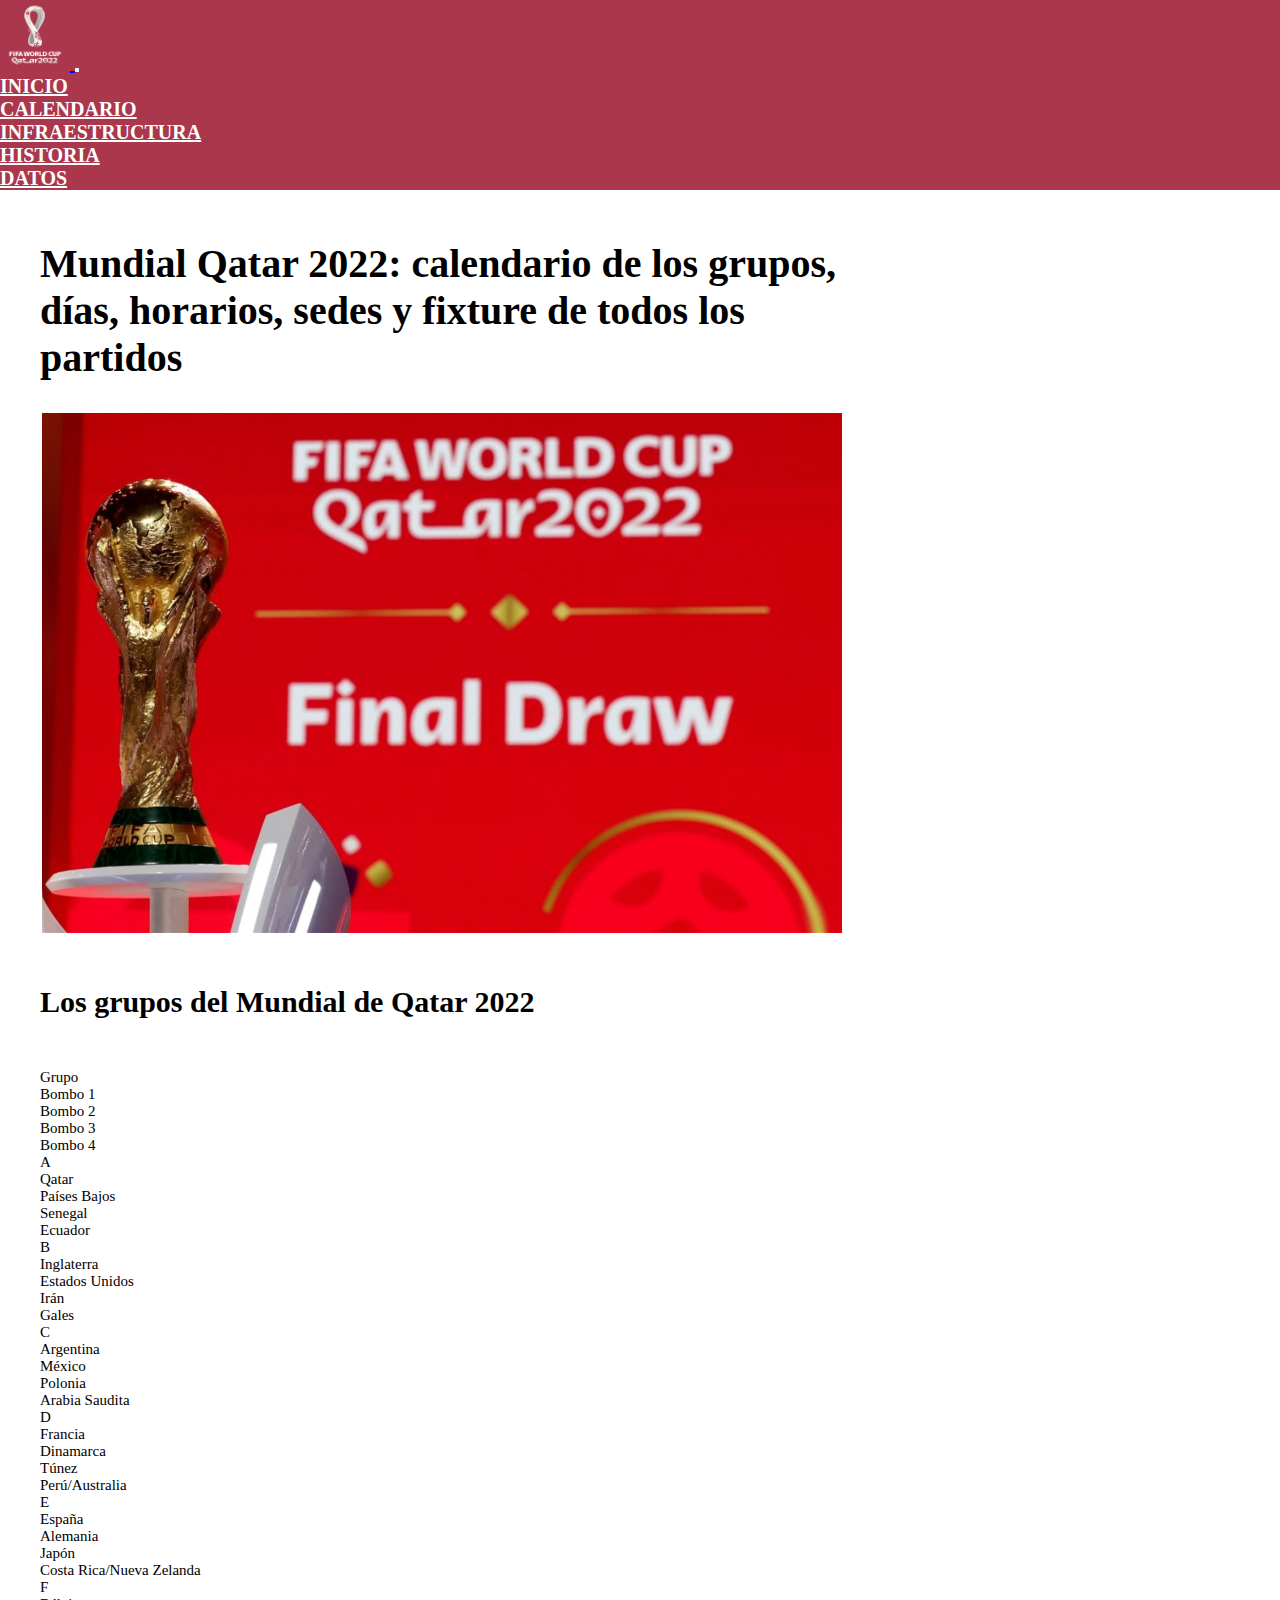
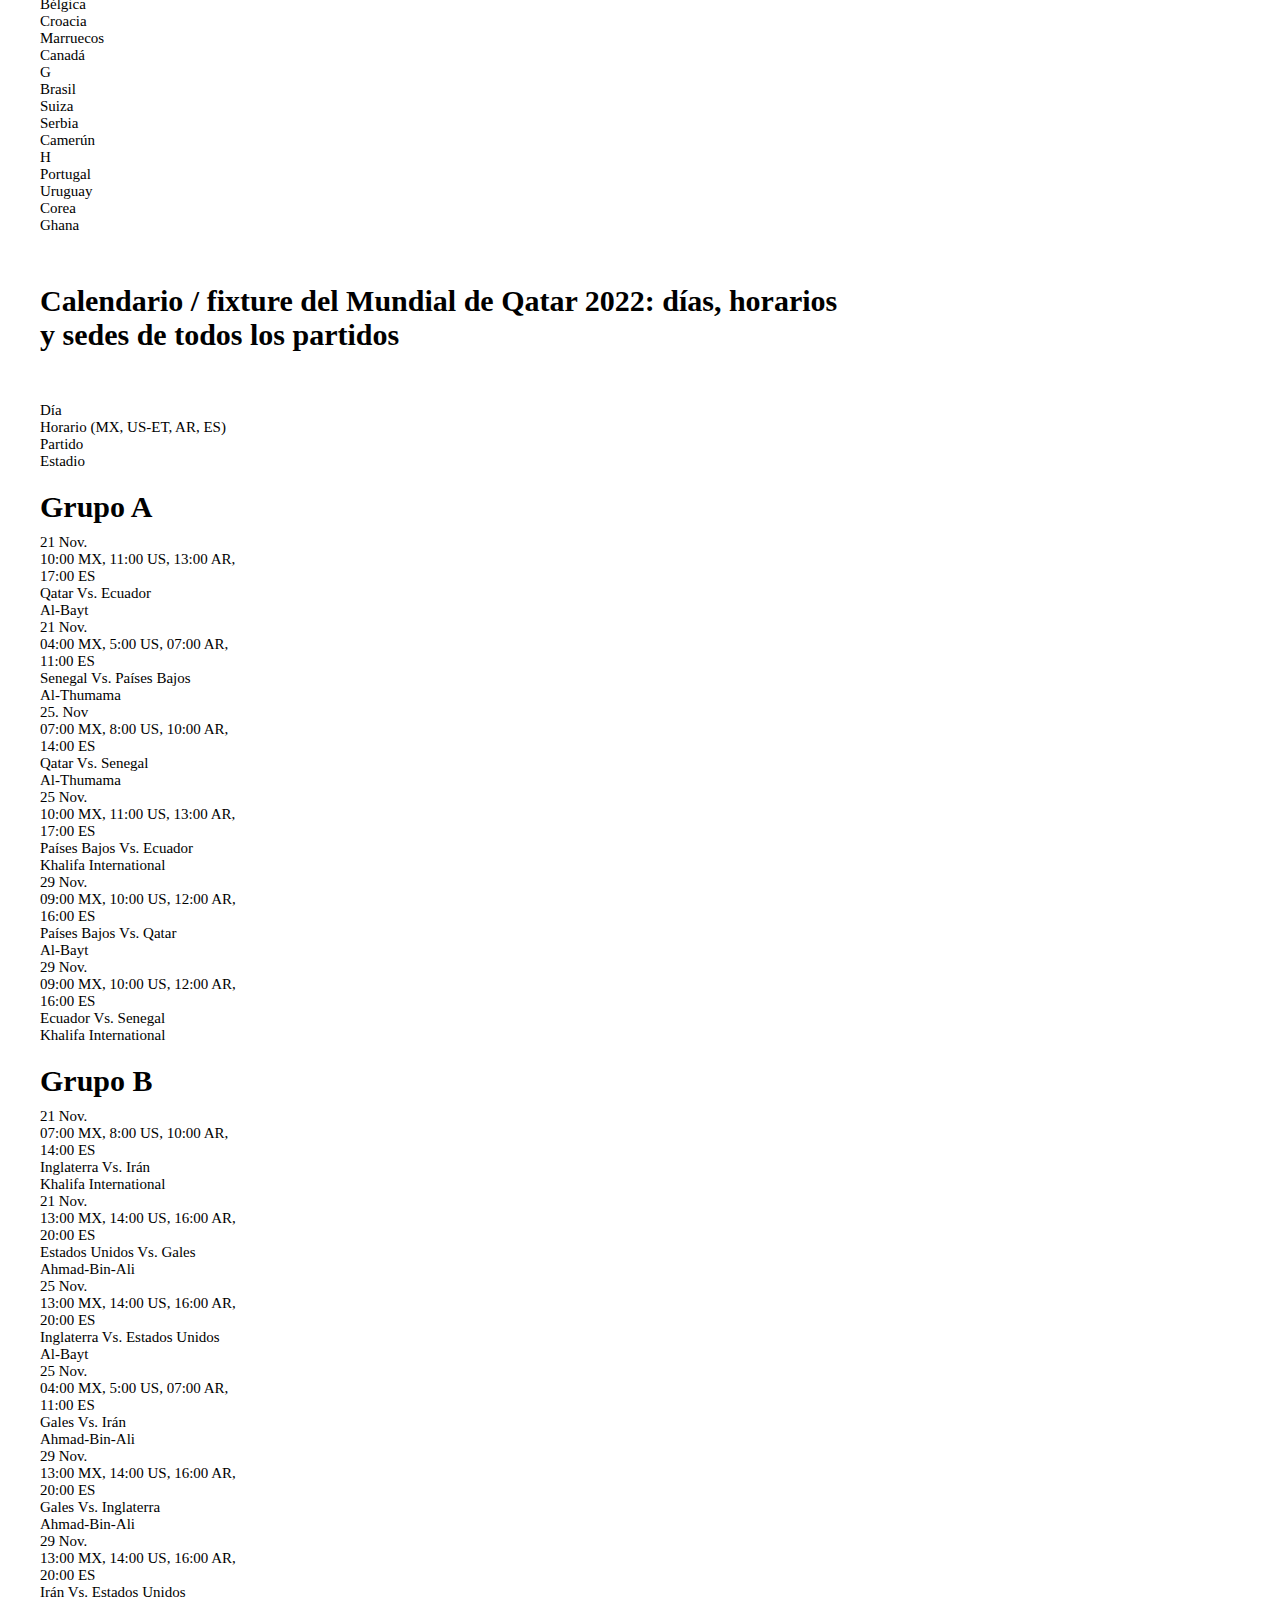
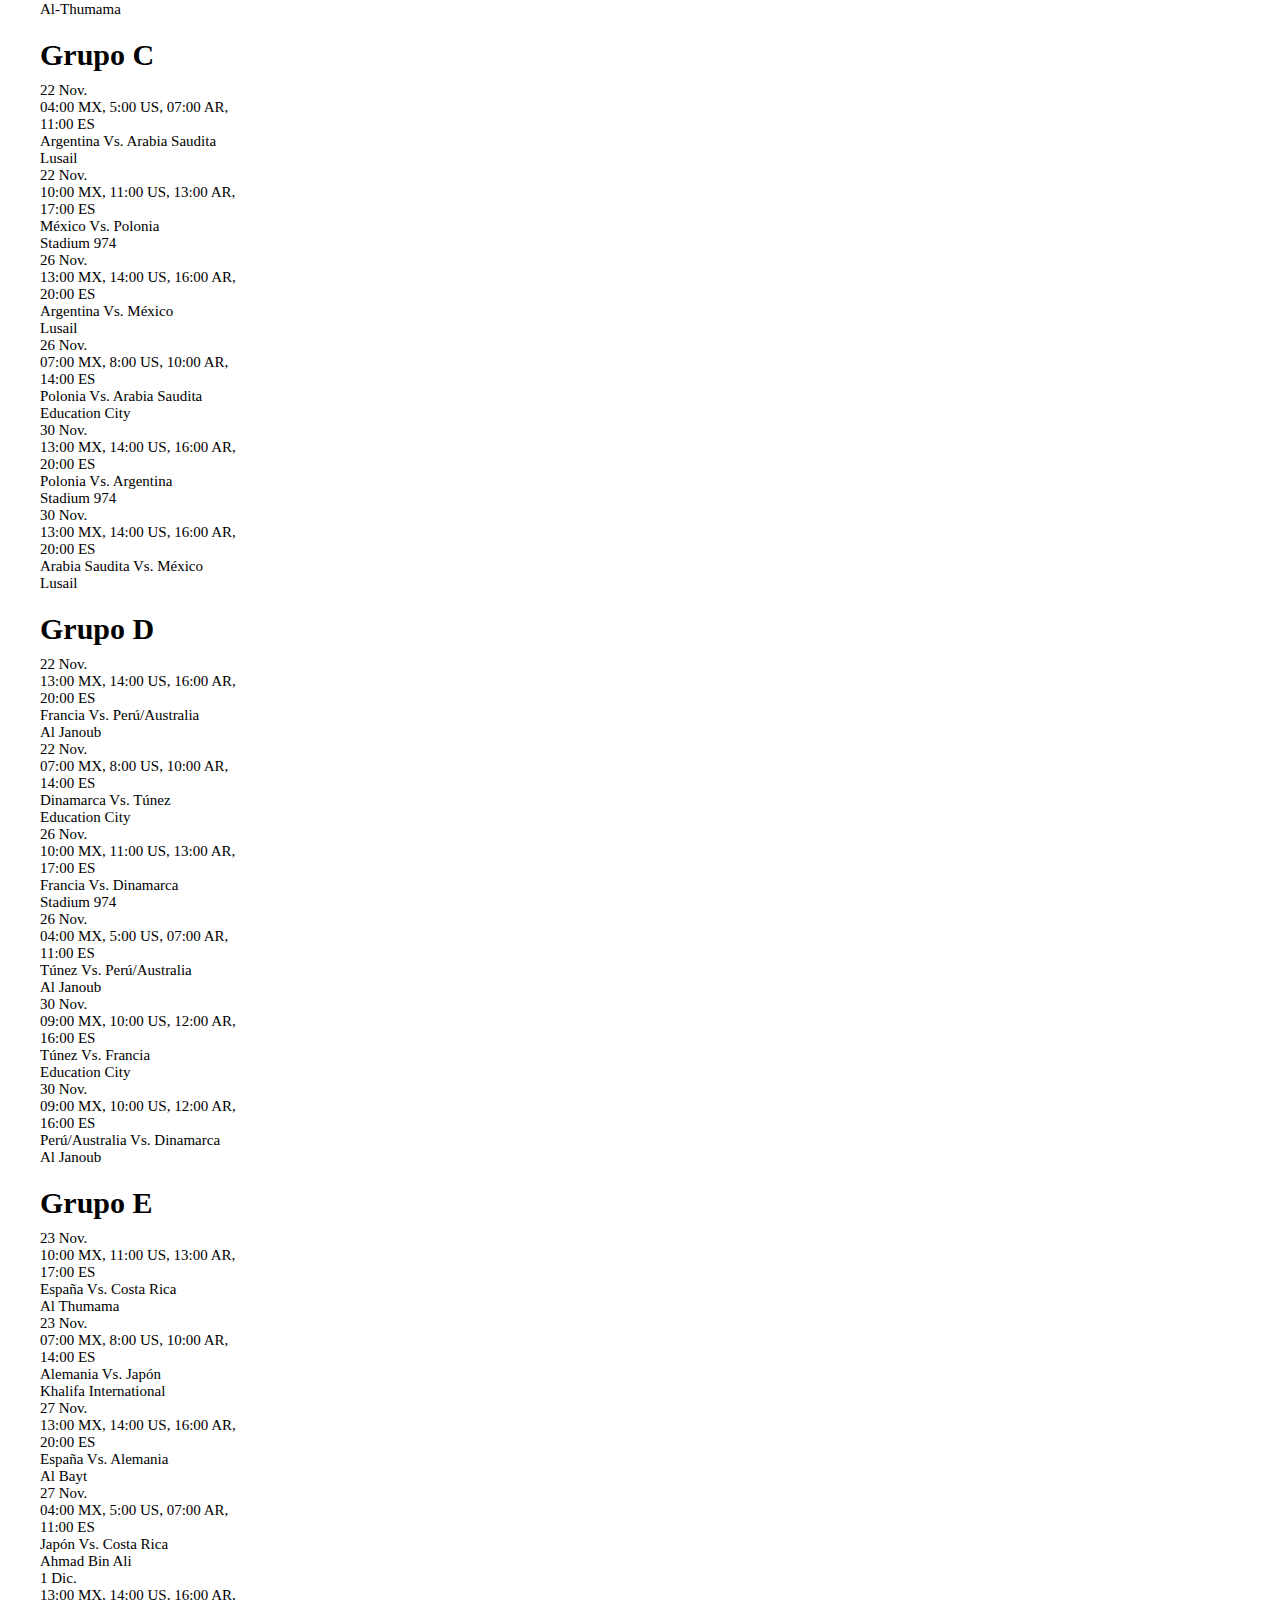
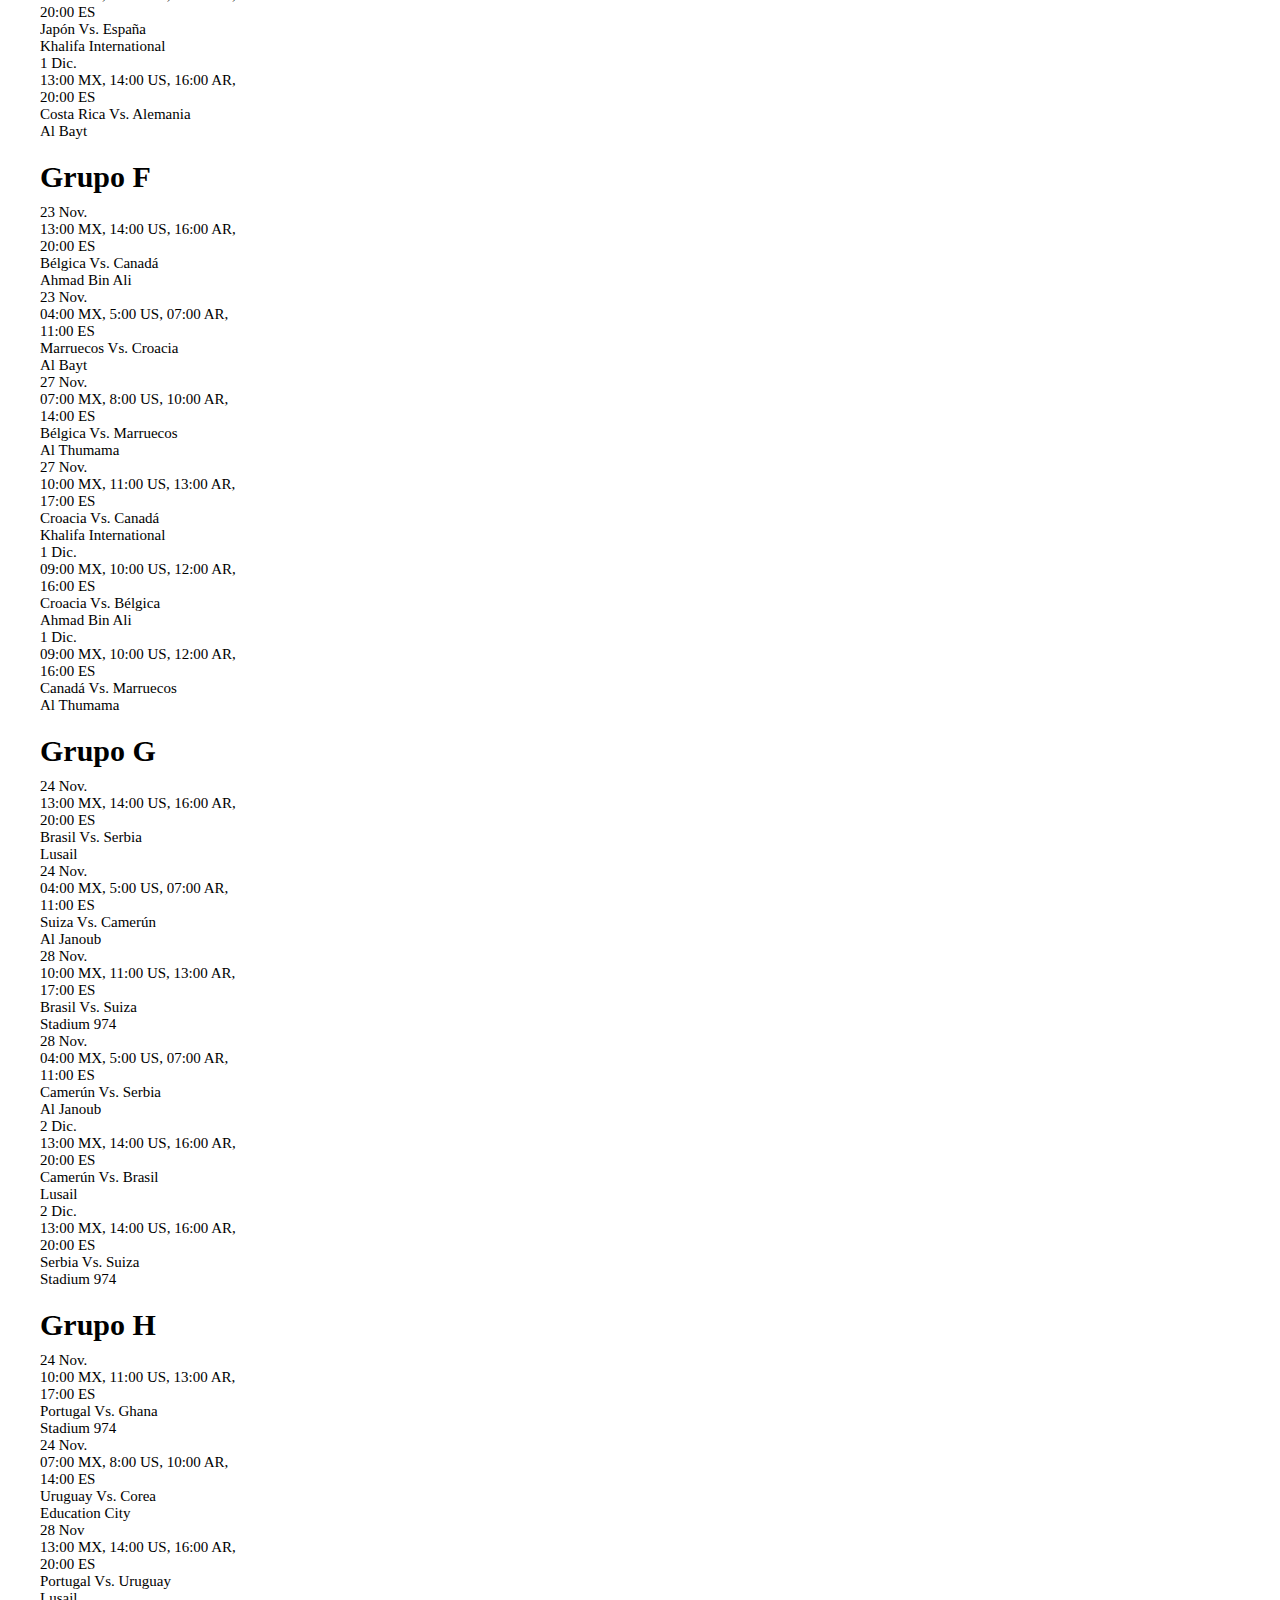
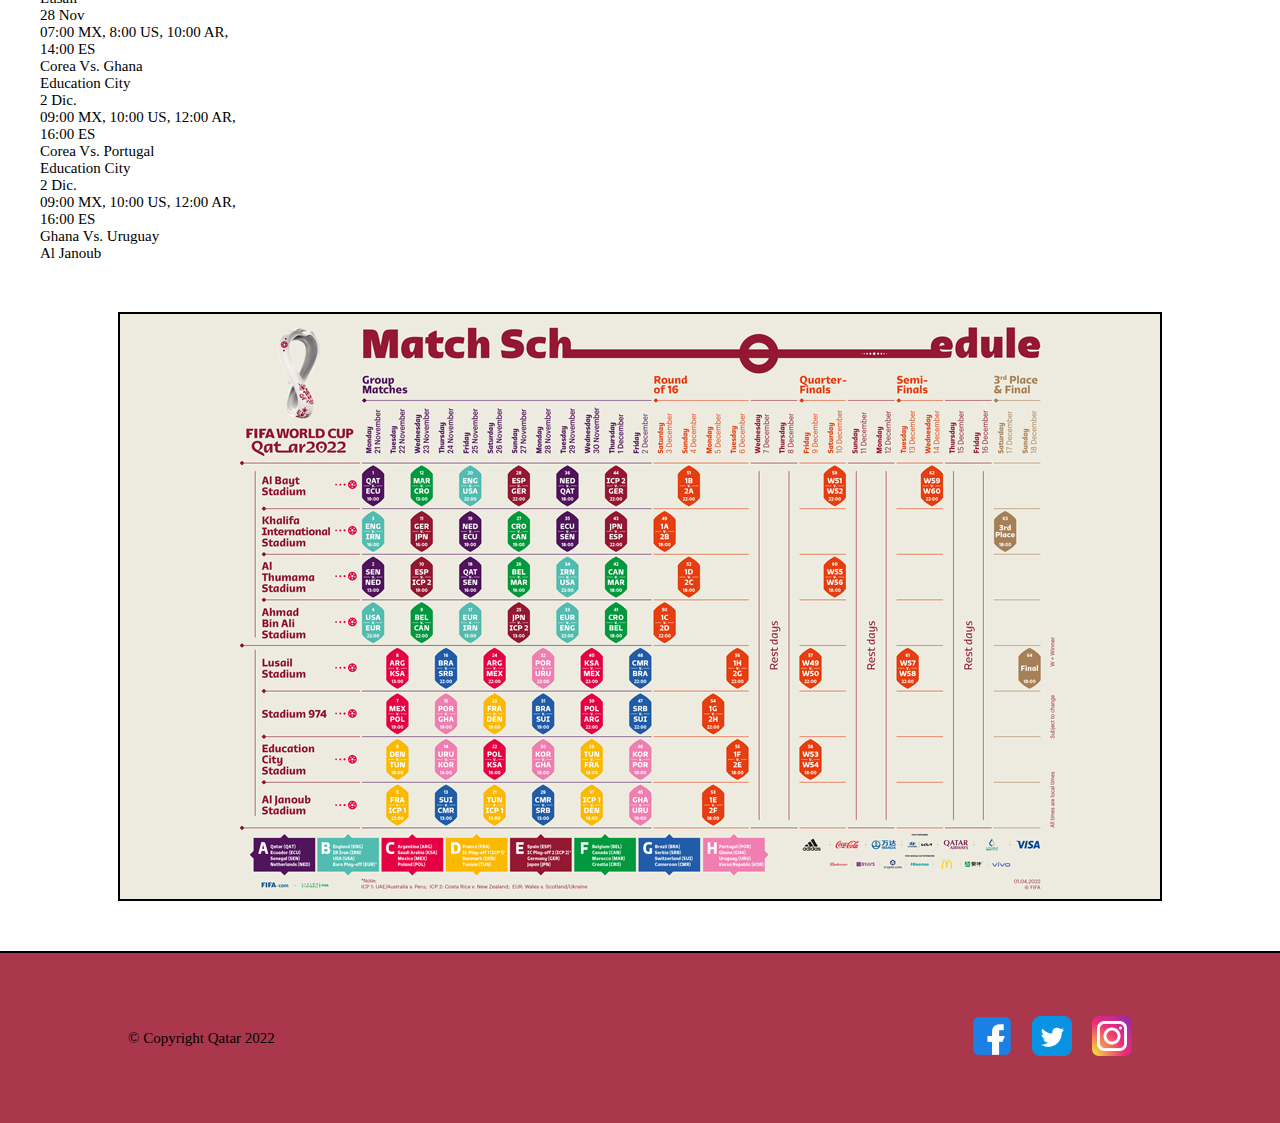
<file: secciones/calendario.html>
<!DOCTYPE html>
<html lang="es">
<head>
   <meta charset="UTF-8">
   <meta http-equiv="X-UA-Compatible" content="IE=edge">
   <meta name="viewport" content="width=device-width, initial-scale=1.0">
   <link rel="icon" href="../img/logoQatarpng.png">
   <meta name="keywords" content="Qatar Mundial Futbol Fechas Qatar Fechas Mundial Partidos Horarios Mundial Partidos Argentina">
   <meta name="description" content="Información sobre los partidos y horarios del Mundial 2022. Fase de grupos y fases finales del Mundial de Qatar.">
   <link href="https://cdn.jsdelivr.net/npm/bootstrap@5.1.3/dist/css/bootstrap.min.css" rel="stylesheet" integrity="sha384-1BmE4kWBq78iYhFldvKuhfTAU6auU8tT94WrHftjDbrCEXSU1oBoqyl2QvZ6jIW3" crossorigin="anonymous">
   <link rel="stylesheet" href="../estilos/style.css">
   <title>Qatar | Calendario</title>
</head>
<!-- INICIO BODY -->
<body>
  <!-- INICIO NAV -->
  <nav class="navbar navbar-expand-lg navbar-light navContainer">
    <div class="container-fluid navGap">
      <a class="navbar-brand" href="../index.html">
        <img src="../img/logoQatarpng.png" alt="" class="logo">
      </a>
      <button class="navbar-toggler" type="button" data-bs-toggle="collapse" data-bs-target="#navbarNav" aria-controls="navbarNav" aria-expanded="false" aria-label="Toggle navigation">
        <span class="navbar-toggler-icon"></span>
      </button>
      <div class="collapse navbar-collapse" id="navbarNav">
        <ul class="navbar-nav navGap">
          <li class="nav-item">
            <a class="nav-link active link1" aria-current="page" href="../index.html">INICIO</a>
          </li>
          <li class="nav-item">
            <a class="nav-link active link2" href="calendario.html">CALENDARIO</a>
          </li>
          <li class="nav-item">
            <a class="nav-link active link3" href="infraestructura.html">INFRAESTRUCTURA</a>
          </li>
          <li class="nav-item">
            <a class="nav-link active link4" href="historia.html">HISTORIA</a>
          </li>
          <li class="nav-item">
            <a class="nav-link active link5" href="datos.html">DATOS</a>
          </li>
        </ul>
      </div>
    </div>
  </nav>
  <!-- FIN NAV -->


  <!-- INICIO SECTION TITULO CALENDARIO -->
  <section class="tituloCalendario">
    <div class="titulo">
      Mundial Qatar 2022: calendario de los grupos, días, horarios, sedes y fixture de todos los partidos
    </div>
    <div class="imagenCalendario">
      <img src="../img/sorteoMundial.jpg" alt="sorteo mundial">
    </div>
  </section>
  <!-- FIN SECTION TITULO CALENDARIO -->


  <!-- INICIO SECTION ENCABEZADOS CALENDARIO -->
  <section class="encabezadosCalendario">
    <h2>Los grupos del Mundial de Qatar 2022</h2>
  </section>
  <!-- FIN SECTION ENCABEZADOS CALENDARIO -->


  <!-- INICIO SECTION BOMBOS -->
  <section class="bombos">
    <ul class="list-group list-group-horizontal fw-bold">
      <li class="list-group-item ancho1 text-center list-group-item-dark">Grupo</li>
      <li class="list-group-item ancho2 text-center list-group-item-dark">Bombo 1</li>
      <li class="list-group-item ancho3 text-center list-group-item-dark">Bombo 2</li>
      <li class="list-group-item ancho4 text-center list-group-item-dark">Bombo 3</li>
      <li class="list-group-item ancho5 text-center list-group-item-dark">Bombo 4</li>
    </ul>
    <ul class="list-group list-group-horizontal ">
      <li class="list-group-item ancho1 text-center fw-bold">A</li>
      <li class="list-group-item ancho2">Qatar</li>
      <li class="list-group-item ancho3">Países Bajos</li>
      <li class="list-group-item ancho4">Senegal</li>
      <li class="list-group-item ancho5">Ecuador</li>
    </ul>
    <ul class="list-group list-group-horizontal">
      <li class="list-group-item ancho1 text-center fw-bold list-group-item-secondary">B</li>
      <li class="list-group-item ancho2 list-group-item-secondary black">Inglaterra</li>
      <li class="list-group-item ancho3 list-group-item-secondary black">Estados Unidos</li>
      <li class="list-group-item ancho4 list-group-item-secondary black">Irán</li>
      <li class="list-group-item ancho5 list-group-item-secondary black">Gales</li>
    </ul>
    <ul class="list-group list-group-horizontal">
      <li class="list-group-item fw-bold ancho1 text-center">C</li>
      <li class="list-group-item ancho2">Argentina</li>
      <li class="list-group-item ancho3">México</li>
      <li class="list-group-item ancho4">Polonia</li>
      <li class="list-group-item ancho5">Arabia Saudita</li>
    </ul>
    <ul class="list-group list-group-horizontal">
      <li class="list-group-item ancho1 text-center fw-bold list-group-item-secondary">D</li>
      <li class="list-group-item ancho2 list-group-item-secondary black">Francia</li>
      <li class="list-group-item ancho3 list-group-item-secondary black">Dinamarca</li>
      <li class="list-group-item ancho4 list-group-item-secondary black">Túnez</li>
      <li class="list-group-item ancho5 list-group-item-secondary black">Perú/Australia</li>
    </ul>
    <ul class="list-group list-group-horizontal">
      <li class="list-group-item fw-bold ancho1 text-center">E</li>
      <li class="list-group-item ancho2">España</li>
      <li class="list-group-item ancho3">Alemania</li>
      <li class="list-group-item ancho4">Japón</li>
      <li class="list-group-item ancho5">Costa Rica/Nueva Zelanda</li>
    </ul>
    <ul class="list-group list-group-horizontal">
      <li class="list-group-item ancho1 text-center fw-bold list-group-item-secondary">F</li>
      <li class="list-group-item ancho2 list-group-item-secondary black">Bélgica</li>
      <li class="list-group-item ancho3 list-group-item-secondary black">Croacia</li>
      <li class="list-group-item ancho4 list-group-item-secondary black">Marruecos</li>
      <li class="list-group-item ancho5 list-group-item-secondary black">Canadá</li>
    </ul>
    <ul class="list-group list-group-horizontal">
      <li class="list-group-item fw-bold ancho1 text-center">G</li>
      <li class="list-group-item ancho2">Brasil</li>
      <li class="list-group-item ancho3">Suiza</li>
      <li class="list-group-item ancho4">Serbia</li>
      <li class="list-group-item ancho5">Camerún</li>
    </ul>
    <ul class="list-group list-group-horizontal">
      <li class="list-group-item ancho1 text-center fw-bold list-group-item-secondary">H</li>
      <li class="list-group-item ancho2 list-group-item-secondary black">Portugal</li>
      <li class="list-group-item ancho3 list-group-item-secondary black">Uruguay</li>
      <li class="list-group-item ancho4 list-group-item-secondary black">Corea</li>
      <li class="list-group-item ancho5 list-group-item-secondary black">Ghana</li>
    </ul>
  </section>
  <!-- FIN SECTION BOMBOS -->


  <!-- INICIO SECTION TITULOS GRUPOS -->
  <section class="tituloGrupos">
    <h2>Calendario / fixture del Mundial de Qatar 2022: días, horarios y sedes de todos los partidos</h2>
  </section>
  <!-- FIN SECTION TITULOS GRUPOS -->

  <!-- INICIO SECTION PARTIDOS -->
  <section class="partidos">

    <section class="fw-bold">
      <ul class="list-group list-group-horizontal">
        <li class="list-group-item ancho6 list-group-item-secondary black">Día</li>
        <li class="list-group-item ancho7 list-group-item-secondary black">Horario (MX, US-ET, AR, ES)</li>
        <li class="list-group-item ancho5 list-group-item-secondary black">Partido</li>
        <li class="list-group-item ancho8 list-group-item-secondary black">Estadio</li>
      </ul>
    </section>

    <h3 class="grupos">Grupo A</h3>
    
    <ul class="list-group list-group-horizontal">
      <li class="list-group-item ancho6 list-group-item-secondary black">21 Nov.</li>
      <li class="list-group-item ancho7 list-group-item-secondary black">10:00 MX, 11:00 US, 13:00 AR, 17:00 ES</li>
      <li class="list-group-item ancho5 list-group-item-secondary black">Qatar Vs. Ecuador</li>
      <li class="list-group-item ancho8 list-group-item-secondary black">Al-Bayt</li>
    </ul>

    <ul class="list-group list-group-horizontal">
      <li class="list-group-item ancho6">21 Nov.</li>
      <li class="list-group-item ancho7">04:00 MX, 5:00 US, 07:00 AR, 11:00 ES</li>
      <li class="list-group-item ancho5">Senegal Vs. Países Bajos</li>
      <li class="list-group-item ancho8"> Al-Thumama</li>
    </ul>

    <ul class="list-group list-group-horizontal">
      <li class="list-group-item ancho6 list-group-item-secondary black">25. Nov</li>
      <li class="list-group-item ancho7 list-group-item-secondary black">07:00 MX, 8:00 US, 10:00 AR, 14:00 ES</li>
      <li class="list-group-item ancho5 list-group-item-secondary black">Qatar Vs. Senegal</li>
      <li class="list-group-item ancho8 list-group-item-secondary black">Al-Thumama</li>
    </ul>

    <ul class="list-group list-group-horizontal">
      <li class="list-group-item ancho6">25 Nov.</li>
      <li class="list-group-item ancho7">10:00 MX, 11:00 US, 13:00 AR, 17:00 ES</li>
      <li class="list-group-item ancho5">Países Bajos Vs. Ecuador</li>
      <li class="list-group-item ancho8">Khalifa International</li>
    </ul>

    <ul class="list-group list-group-horizontal">
      <li class="list-group-item ancho6 list-group-item-secondary black">29 Nov.</li>
      <li class="list-group-item ancho7 list-group-item-secondary black">09:00 MX, 10:00 US, 12:00 AR, 16:00 ES</li>
      <li class="list-group-item ancho5 list-group-item-secondary black">Países Bajos Vs. Qatar</li>
      <li class="list-group-item ancho8 list-group-item-secondary black">Al-Bayt</li>
    </ul>

    <ul class="list-group list-group-horizontal">
      <li class="list-group-item ancho6">29 Nov.</li>
      <li class="list-group-item ancho7">09:00 MX, 10:00 US, 12:00 AR, 16:00 ES</li>
      <li class="list-group-item ancho5">Ecuador Vs. Senegal</li>
      <li class="list-group-item ancho8">Khalifa International</li>
    </ul>

    <h3 class="grupos">Grupo B</h3>

    <ul class="list-group list-group-horizontal">
      <li class="list-group-item ancho6 list-group-item-secondary black">21 Nov.</li>
      <li class="list-group-item ancho7 list-group-item-secondary black">07:00 MX, 8:00 US, 10:00 AR, 14:00 ES</li>
      <li class="list-group-item ancho5 list-group-item-secondary black">Inglaterra Vs. Irán</li>
      <li class="list-group-item ancho8 list-group-item-secondary black">Khalifa International</li>
    </ul>

    <ul class="list-group list-group-horizontal">
      <li class="list-group-item ancho6">21 Nov.</li>
      <li class="list-group-item ancho7">13:00 MX, 14:00 US, 16:00 AR, 20:00 ES</li>
      <li class="list-group-item ancho5">Estados Unidos Vs. Gales</li>
      <li class="list-group-item ancho8">Ahmad-Bin-Ali</li>
    </ul>

    <ul class="list-group list-group-horizontal">
      <li class="list-group-item ancho6 list-group-item-secondary black">25 Nov.</li>
      <li class="list-group-item ancho7 list-group-item-secondary black">13:00 MX, 14:00 US, 16:00 AR, 20:00 ES</li>
      <li class="list-group-item ancho5 list-group-item-secondary black">Inglaterra Vs. Estados Unidos</li>
      <li class="list-group-item ancho8 list-group-item-secondary black">Al-Bayt</li>
    </ul>

    <ul class="list-group list-group-horizontal">
      <li class="list-group-item ancho6">25 Nov.</li>
      <li class="list-group-item ancho7">04:00 MX, 5:00 US, 07:00 AR, 11:00 ES</li>
      <li class="list-group-item ancho5">Gales Vs. Irán</li>
      <li class="list-group-item ancho8">Ahmad-Bin-Ali</li>
    </ul>

    <ul class="list-group list-group-horizontal">
      <li class="list-group-item ancho6 list-group-item-secondary black">29 Nov.</li>
      <li class="list-group-item ancho7 list-group-item-secondary black">13:00 MX, 14:00 US, 16:00 AR, 20:00 ES</li>
      <li class="list-group-item ancho5 list-group-item-secondary black">Gales Vs. Inglaterra</li>
      <li class="list-group-item ancho8 list-group-item-secondary black">Ahmad-Bin-Ali</li>
    </ul>

    <ul class="list-group list-group-horizontal">
      <li class="list-group-item ancho6">29 Nov.</li>
      <li class="list-group-item ancho7">13:00 MX, 14:00 US, 16:00 AR, 20:00 ES</li>
      <li class="list-group-item ancho5">Irán Vs. Estados Unidos</li>
      <li class="list-group-item ancho8">Al-Thumama</li>
    </ul>

    <h3 class="grupos">Grupo C</h3>

    <ul class="list-group list-group-horizontal">
      <li class="list-group-item ancho6 list-group-item-secondary black">22 Nov.</li>
      <li class="list-group-item ancho7 list-group-item-secondary black">04:00 MX, 5:00 US, 07:00 AR, 11:00 ES</li>
      <li class="list-group-item ancho5 list-group-item-secondary black">Argentina Vs. Arabia Saudita</li>
      <li class="list-group-item ancho8 list-group-item-secondary black">Lusail</li>
    </ul>
    <ul class="list-group list-group-horizontal">
      <li class="list-group-item ancho6">22 Nov.</li>
      <li class="list-group-item ancho7">10:00 MX, 11:00 US, 13:00 AR, 17:00 ES</li>
      <li class="list-group-item ancho5">México Vs. Polonia</li>
      <li class="list-group-item ancho8">Stadium 974</li>
    </ul>
    <ul class="list-group list-group-horizontal">
      <li class="list-group-item ancho6 list-group-item-secondary black">26 Nov.</li>
      <li class="list-group-item ancho7 list-group-item-secondary black">13:00 MX, 14:00 US, 16:00 AR, 20:00 ES</li>
      <li class="list-group-item ancho5 list-group-item-secondary black">Argentina Vs. México</li>
      <li class="list-group-item ancho8 list-group-item-secondary black">Lusail</li>
    </ul>
    <ul class="list-group list-group-horizontal">
      <li class="list-group-item ancho6">26 Nov.</li>
      <li class="list-group-item ancho7">07:00 MX, 8:00 US, 10:00 AR, 14:00 ES</li>
      <li class="list-group-item ancho5">Polonia Vs. Arabia Saudita</li>
      <li class="list-group-item ancho8">Education City</li>
    </ul>
    <ul class="list-group list-group-horizontal">
      <li class="list-group-item ancho6 list-group-item-secondary black">30 Nov.</li>
      <li class="list-group-item ancho7 list-group-item-secondary black">13:00 MX, 14:00 US, 16:00 AR, 20:00 ES</li>
      <li class="list-group-item ancho5 list-group-item-secondary black">Polonia Vs. Argentina</li>
      <li class="list-group-item ancho8 list-group-item-secondary black">Stadium 974</li>
    </ul>
    <ul class="list-group list-group-horizontal">
      <li class="list-group-item ancho6">30 Nov.</li>
      <li class="list-group-item ancho7">13:00 MX, 14:00 US, 16:00 AR, 20:00 ES</li>
      <li class="list-group-item ancho5">Arabia Saudita Vs. México</li>
      <li class="list-group-item ancho8">Lusail</li>
    </ul>

    <h3 class="grupos">Grupo D</h3>

    <ul class="list-group list-group-horizontal">
      <li class="list-group-item ancho6 list-group-item-secondary black">22 Nov.</li>
      <li class="list-group-item ancho7 list-group-item-secondary black">13:00 MX, 14:00 US, 16:00 AR, 20:00 ES</li>
      <li class="list-group-item ancho5 list-group-item-secondary black">Francia Vs. Perú/Australia</li>
      <li class="list-group-item ancho8 list-group-item-secondary black">Al Janoub</li>
    </ul>
    <ul class="list-group list-group-horizontal">
      <li class="list-group-item ancho6">22 Nov.</li>
      <li class="list-group-item ancho7">07:00 MX, 8:00 US, 10:00 AR, 14:00 ES</li>
      <li class="list-group-item ancho5">Dinamarca Vs. Túnez</li>
      <li class="list-group-item ancho8">Education City</li>
    </ul>
    <ul class="list-group list-group-horizontal">
      <li class="list-group-item ancho6 list-group-item-secondary black">26 Nov.</li>
      <li class="list-group-item ancho7 list-group-item-secondary black">10:00 MX, 11:00 US, 13:00 AR, 17:00 ES</li>
      <li class="list-group-item ancho5 list-group-item-secondary black">Francia Vs. Dinamarca</li>
      <li class="list-group-item ancho8 list-group-item-secondary black">Stadium 974</li>
    </ul>
    <ul class="list-group list-group-horizontal">
      <li class="list-group-item ancho6">26 Nov.</li>
      <li class="list-group-item ancho7">04:00 MX, 5:00 US, 07:00 AR, 11:00 ES</li>
      <li class="list-group-item ancho5">Túnez Vs. Perú/Australia</li>
      <li class="list-group-item ancho8">Al Janoub</li>
    </ul>
    <ul class="list-group list-group-horizontal">
      <li class="list-group-item ancho6 list-group-item-secondary black">30 Nov.</li>
      <li class="list-group-item ancho7 list-group-item-secondary black">09:00 MX, 10:00 US, 12:00 AR, 16:00 ES</li>
      <li class="list-group-item ancho5 list-group-item-secondary black">Túnez Vs. Francia</li>
      <li class="list-group-item ancho8 list-group-item-secondary black">Education City</li>
    </ul>
    <ul class="list-group list-group-horizontal">
      <li class="list-group-item ancho6">30 Nov.</li>
      <li class="list-group-item ancho7">09:00 MX, 10:00 US, 12:00 AR, 16:00 ES</li>
      <li class="list-group-item ancho5">Perú/Australia Vs. Dinamarca</li>
      <li class="list-group-item ancho8">Al Janoub</li>
    </ul>

    <h3 class="grupos">Grupo E</h3>

    <ul class="list-group list-group-horizontal">
      <li class="list-group-item ancho6 list-group-item-secondary black">23 Nov.</li>
      <li class="list-group-item ancho7 list-group-item-secondary black">10:00 MX, 11:00 US, 13:00 AR, 17:00 ES</li>
      <li class="list-group-item ancho5 list-group-item-secondary black">España Vs. Costa Rica</li>
      <li class="list-group-item ancho8 list-group-item-secondary black">Al Thumama</li>
    </ul>
    <ul class="list-group list-group-horizontal">
      <li class="list-group-item ancho6">23 Nov.</li>
      <li class="list-group-item ancho7">07:00 MX, 8:00 US, 10:00 AR, 14:00 ES</li>
      <li class="list-group-item ancho5">Alemania Vs. Japón</li>
      <li class="list-group-item ancho8">Khalifa International</li>
    </ul>
    <ul class="list-group list-group-horizontal">
      <li class="list-group-item ancho6 list-group-item-secondary black">27 Nov.</li>
      <li class="list-group-item ancho7 list-group-item-secondary black">13:00 MX, 14:00 US, 16:00 AR, 20:00 ES</li>
      <li class="list-group-item ancho5 list-group-item-secondary black">España Vs. Alemania</li>
      <li class="list-group-item ancho8 list-group-item-secondary black">Al Bayt</li>
    </ul>
    <ul class="list-group list-group-horizontal">
      <li class="list-group-item ancho6">27 Nov.</li>
      <li class="list-group-item ancho7">04:00 MX, 5:00 US, 07:00 AR, 11:00 ES</li>
      <li class="list-group-item ancho5">Japón Vs. Costa Rica</li>
      <li class="list-group-item ancho8">Ahmad Bin Ali</li>
    </ul>
    <ul class="list-group list-group-horizontal">
      <li class="list-group-item ancho6 list-group-item-secondary black">1 Dic.</li>
      <li class="list-group-item ancho7 list-group-item-secondary black">13:00 MX, 14:00 US, 16:00 AR, 20:00 ES</li>
      <li class="list-group-item ancho5 list-group-item-secondary black">Japón Vs. España</li>
      <li class="list-group-item ancho8 list-group-item-secondary black">Khalifa International</li>
    </ul>
    <ul class="list-group list-group-horizontal">
      <li class="list-group-item ancho6">1 Dic.</li>
      <li class="list-group-item ancho7">13:00 MX, 14:00 US, 16:00 AR, 20:00 ES</li>
      <li class="list-group-item ancho5">Costa Rica Vs. Alemania</li>
      <li class="list-group-item ancho8">Al Bayt</li>
    </ul>

    <h3 class="grupos">Grupo F</h3>

    <ul class="list-group list-group-horizontal">
      <li class="list-group-item ancho6 list-group-item-secondary black">23 Nov.</li>
      <li class="list-group-item ancho7 list-group-item-secondary black">13:00 MX, 14:00 US, 16:00 AR, 20:00 ES</li>
      <li class="list-group-item ancho5 list-group-item-secondary black">Bélgica Vs. Canadá</li>
      <li class="list-group-item ancho8 list-group-item-secondary black">Ahmad Bin Ali</li>
    </ul>
    <ul class="list-group list-group-horizontal">
      <li class="list-group-item ancho6">23 Nov.</li>
      <li class="list-group-item ancho7">04:00 MX, 5:00 US, 07:00 AR, 11:00 ES</li>
      <li class="list-group-item ancho5">Marruecos Vs. Croacia</li>
      <li class="list-group-item ancho8">Al Bayt</li>
    </ul>
    <ul class="list-group list-group-horizontal">
      <li class="list-group-item ancho6 list-group-item-secondary black">27 Nov.</li>
      <li class="list-group-item ancho7 list-group-item-secondary black">07:00 MX, 8:00 US, 10:00 AR, 14:00 ES</li>
      <li class="list-group-item ancho5 list-group-item-secondary black">Bélgica Vs. Marruecos</li>
      <li class="list-group-item ancho8 list-group-item-secondary black">Al Thumama</li>
    </ul>
    <ul class="list-group list-group-horizontal">
      <li class="list-group-item ancho6">27 Nov.</li>
      <li class="list-group-item ancho7">10:00 MX, 11:00 US, 13:00 AR, 17:00 ES</li>
      <li class="list-group-item ancho5">Croacia Vs. Canadá</li>
      <li class="list-group-item ancho8">Khalifa International</li>
    </ul>
    <ul class="list-group list-group-horizontal">
      <li class="list-group-item ancho6 list-group-item-secondary black">1 Dic.</li>
      <li class="list-group-item ancho7 list-group-item-secondary black">09:00 MX, 10:00 US, 12:00 AR, 16:00 ES</li>
      <li class="list-group-item ancho5 list-group-item-secondary black">Croacia Vs. Bélgica</li>
      <li class="list-group-item ancho8 list-group-item-secondary black">Ahmad Bin Ali</li>
    </ul>
    <ul class="list-group list-group-horizontal">
      <li class="list-group-item ancho6">1 Dic.</li>
      <li class="list-group-item ancho7">09:00 MX, 10:00 US, 12:00 AR, 16:00 ES</li>
      <li class="list-group-item ancho5">Canadá Vs. Marruecos</li>
      <li class="list-group-item ancho8">Al Thumama</li>
    </ul>

    <h3 class="grupos">Grupo G</h3>

    <ul class="list-group list-group-horizontal">
      <li class="list-group-item ancho6 list-group-item-secondary black">24 Nov.</li>
      <li class="list-group-item ancho7 list-group-item-secondary black">13:00 MX, 14:00 US, 16:00 AR, 20:00 ES</li>
      <li class="list-group-item ancho5 list-group-item-secondary black">Brasil Vs. Serbia</li>
      <li class="list-group-item ancho8 list-group-item-secondary black">Lusail</li>
    </ul>
    <ul class="list-group list-group-horizontal">
      <li class="list-group-item ancho6">24 Nov.</li>
      <li class="list-group-item ancho7">04:00 MX, 5:00 US, 07:00 AR, 11:00 ES</li>
      <li class="list-group-item ancho5">Suiza Vs. Camerún</li>
      <li class="list-group-item ancho8">Al Janoub</li>
    </ul>
    <ul class="list-group list-group-horizontal">
      <li class="list-group-item ancho6 list-group-item-secondary black">28 Nov.</li>
      <li class="list-group-item ancho7 list-group-item-secondary black">10:00 MX, 11:00 US, 13:00 AR, 17:00 ES</li>
      <li class="list-group-item ancho5 list-group-item-secondary black">Brasil Vs. Suiza</li>
      <li class="list-group-item ancho8 list-group-item-secondary black">Stadium 974</li>
    </ul>
    <ul class="list-group list-group-horizontal">
      <li class="list-group-item ancho6">28 Nov.</li>
      <li class="list-group-item ancho7">04:00 MX, 5:00 US, 07:00 AR, 11:00 ES</li>
      <li class="list-group-item ancho5">Camerún Vs. Serbia</li>
      <li class="list-group-item ancho8">Al Janoub</li>
    </ul>
    <ul class="list-group list-group-horizontal">
      <li class="list-group-item ancho6 list-group-item-secondary black">2 Dic.</li>
      <li class="list-group-item ancho7 list-group-item-secondary black">13:00 MX, 14:00 US, 16:00 AR, 20:00 ES</li>
      <li class="list-group-item ancho5 list-group-item-secondary black">Camerún Vs. Brasil</li>
      <li class="list-group-item ancho8 list-group-item-secondary black">Lusail</li>
    </ul>
    <ul class="list-group list-group-horizontal">
      <li class="list-group-item ancho6">2 Dic.</li>
      <li class="list-group-item ancho7">13:00 MX, 14:00 US, 16:00 AR, 20:00 ES</li>
      <li class="list-group-item ancho5">Serbia Vs. Suiza</li>
      <li class="list-group-item ancho8">Stadium 974</li>
    </ul>

    <h3 class="grupos">Grupo H</h3>

    <ul class="list-group list-group-horizontal">
      <li class="list-group-item ancho6 list-group-item-secondary black">24 Nov.</li>
      <li class="list-group-item ancho7 list-group-item-secondary black">10:00 MX, 11:00 US, 13:00 AR, 17:00 ES</li>
      <li class="list-group-item ancho5 list-group-item-secondary black">Portugal Vs. Ghana</li>
      <li class="list-group-item ancho8 list-group-item-secondary black">Stadium 974</li>
    </ul>
    <ul class="list-group list-group-horizontal">
      <li class="list-group-item ancho6">24 Nov.</li>
      <li class="list-group-item ancho7">07:00 MX, 8:00 US, 10:00 AR, 14:00 ES</li>
      <li class="list-group-item ancho5">Uruguay Vs. Corea</li>
      <li class="list-group-item ancho8">Education City</li>
    </ul>
    <ul class="list-group list-group-horizontal">
      <li class="list-group-item ancho6 list-group-item-secondary black">28 Nov</li>
      <li class="list-group-item ancho7 list-group-item-secondary black">13:00 MX, 14:00 US, 16:00 AR, 20:00 ES</li>
      <li class="list-group-item ancho5 list-group-item-secondary black">Portugal Vs. Uruguay</li>
      <li class="list-group-item ancho8 list-group-item-secondary black">Lusail</li>
    </ul>
    <ul class="list-group list-group-horizontal">
      <li class="list-group-item ancho6">28 Nov</li>
      <li class="list-group-item ancho7">07:00 MX, 8:00 US, 10:00 AR, 14:00 ES</li>
      <li class="list-group-item ancho5">Corea Vs. Ghana</li>
      <li class="list-group-item ancho8">Education City</li>
    </ul>
    <ul class="list-group list-group-horizontal">
      <li class="list-group-item ancho6 list-group-item-secondary black">2 Dic.</li>
      <li class="list-group-item ancho7 list-group-item-secondary black">09:00 MX, 10:00 US, 12:00 AR, 16:00 ES</li>
      <li class="list-group-item ancho5 list-group-item-secondary black">Corea Vs. Portugal</li>
      <li class="list-group-item ancho8 list-group-item-secondary black">Education City</li>
    </ul>
    <ul class="list-group list-group-horizontal">
      <li class="list-group-item ancho6">2 Dic.</li>
      <li class="list-group-item ancho7">09:00 MX, 10:00 US, 12:00 AR, 16:00 ES</li>
      <li class="list-group-item ancho5">Ghana Vs. Uruguay</li>
      <li class="list-group-item ancho8">Al Janoub</li>
    </ul>
  </section>
  <!-- FIN SECTION PARTIDOS -->

  <!-- INICIO SECTION CRONOGRAMA -->
  <div class="cronogramaContainer">
    <div class="cronogramaItems">
      <img src="../img/calendarioQatare.jpg" alt="calendario de partidos">
    </div>
  </div>

  <!-- INICIO FOOTER -->
  <footer class="footerContainer">
    <div class="footerItems">
      <div class="copyright">
        <div>© Copyright Qatar 2022</div>
      </div>
      <div class="redes">
        <div>
          <a href="https://www.facebook.com/roadto2022es/">
            <img src="../img/face-logo.png" alt="logo facebook" class="logoDatos">
          </a>
        </div>
        <div>
          <a href="https://twitter.com/roadto2022es" target="_blank">
            <img src="../img/twitter-logo.png" alt="logo twitter" class="logoDatos">
          </a>
        </div>
        <div>
          <a href="https://www.instagram.com/roadto2022es/">
            <img src="../img/insta-logo.png" alt="logo instagram" class="logoDatos"></div>
          </a>
        </div>
      </div>
    </div>
  </footer>
  <!-- FIN FOOTER -->
  
  <script src="https://cdn.jsdelivr.net/npm/bootstrap@5.1.3/dist/js/bootstrap.bundle.min.js" integrity="sha384-ka7Sk0Gln4gmtz2MlQnikT1wXgYsOg+OMhuP+IlRH9sENBO0LRn5q+8nbTov4+1p" crossorigin="anonymous"></script>
</body>
<!-- FIN BODY -->

</html>
</file>
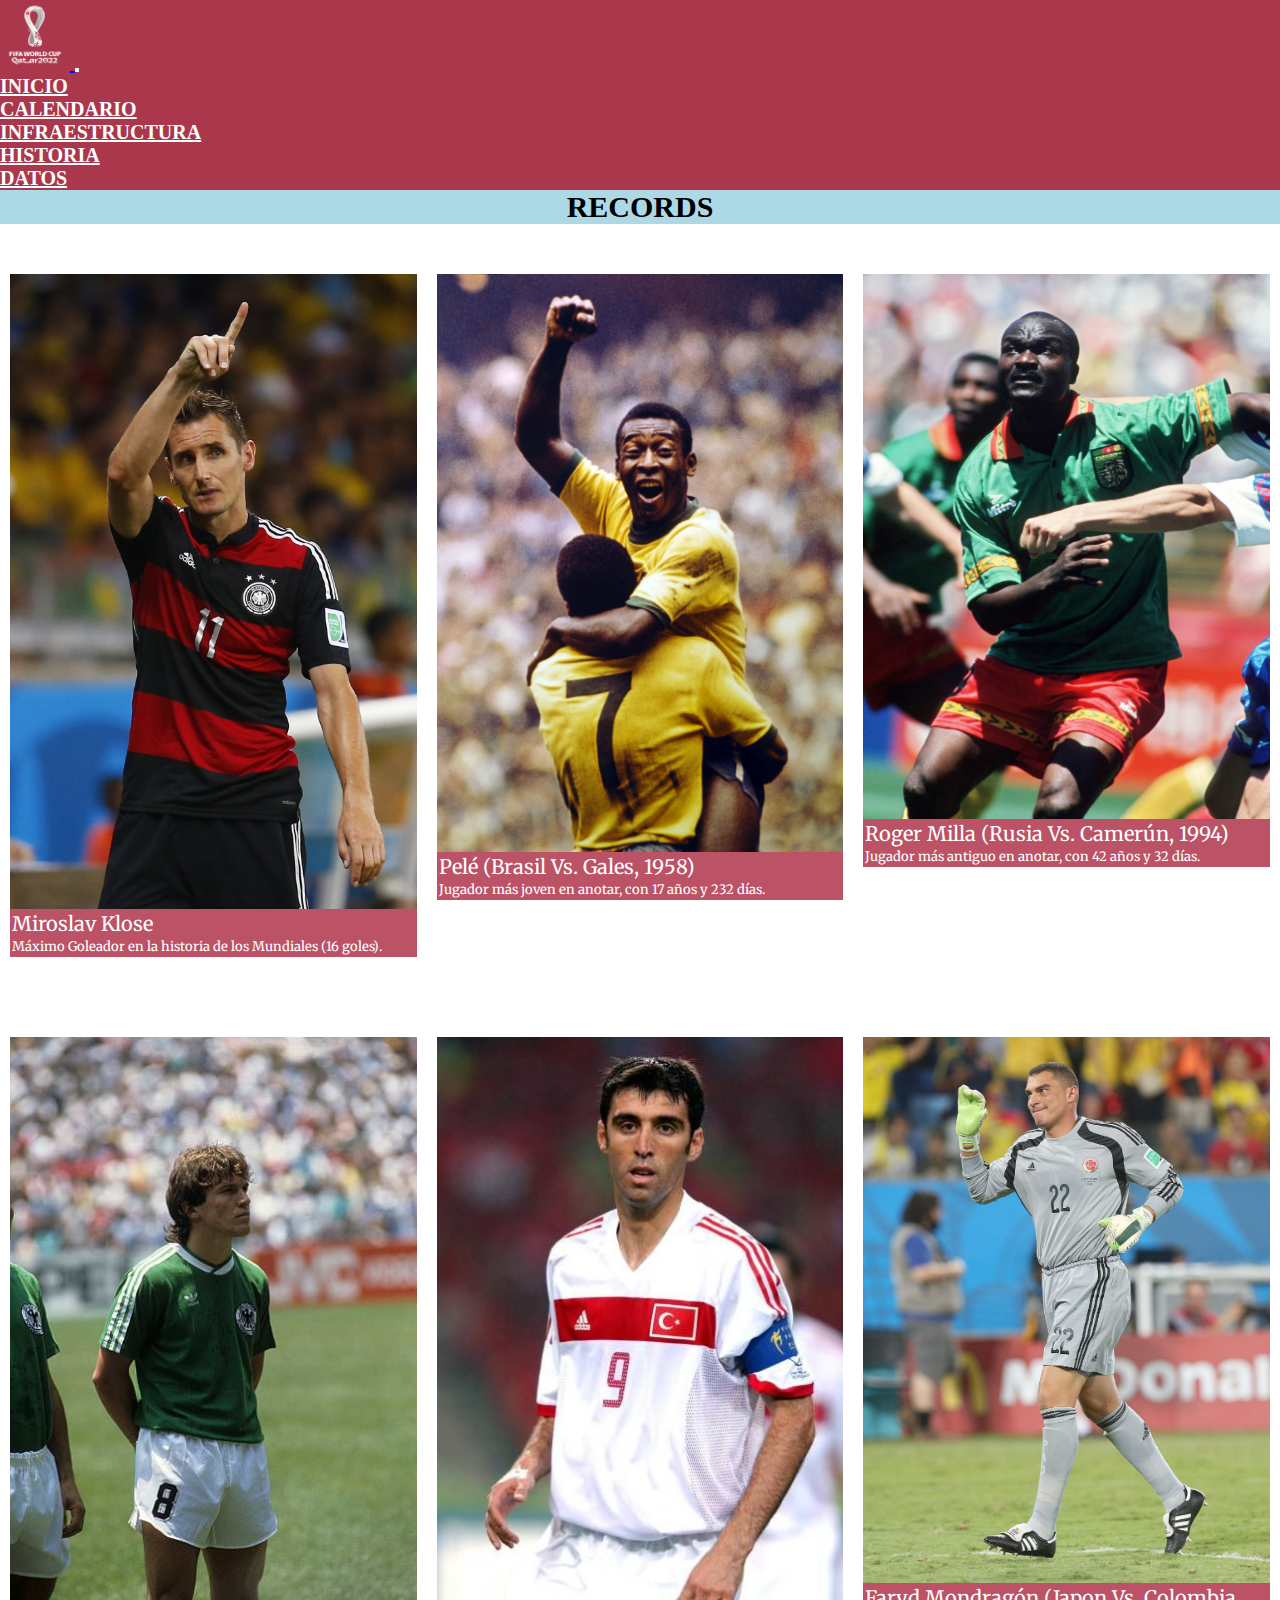
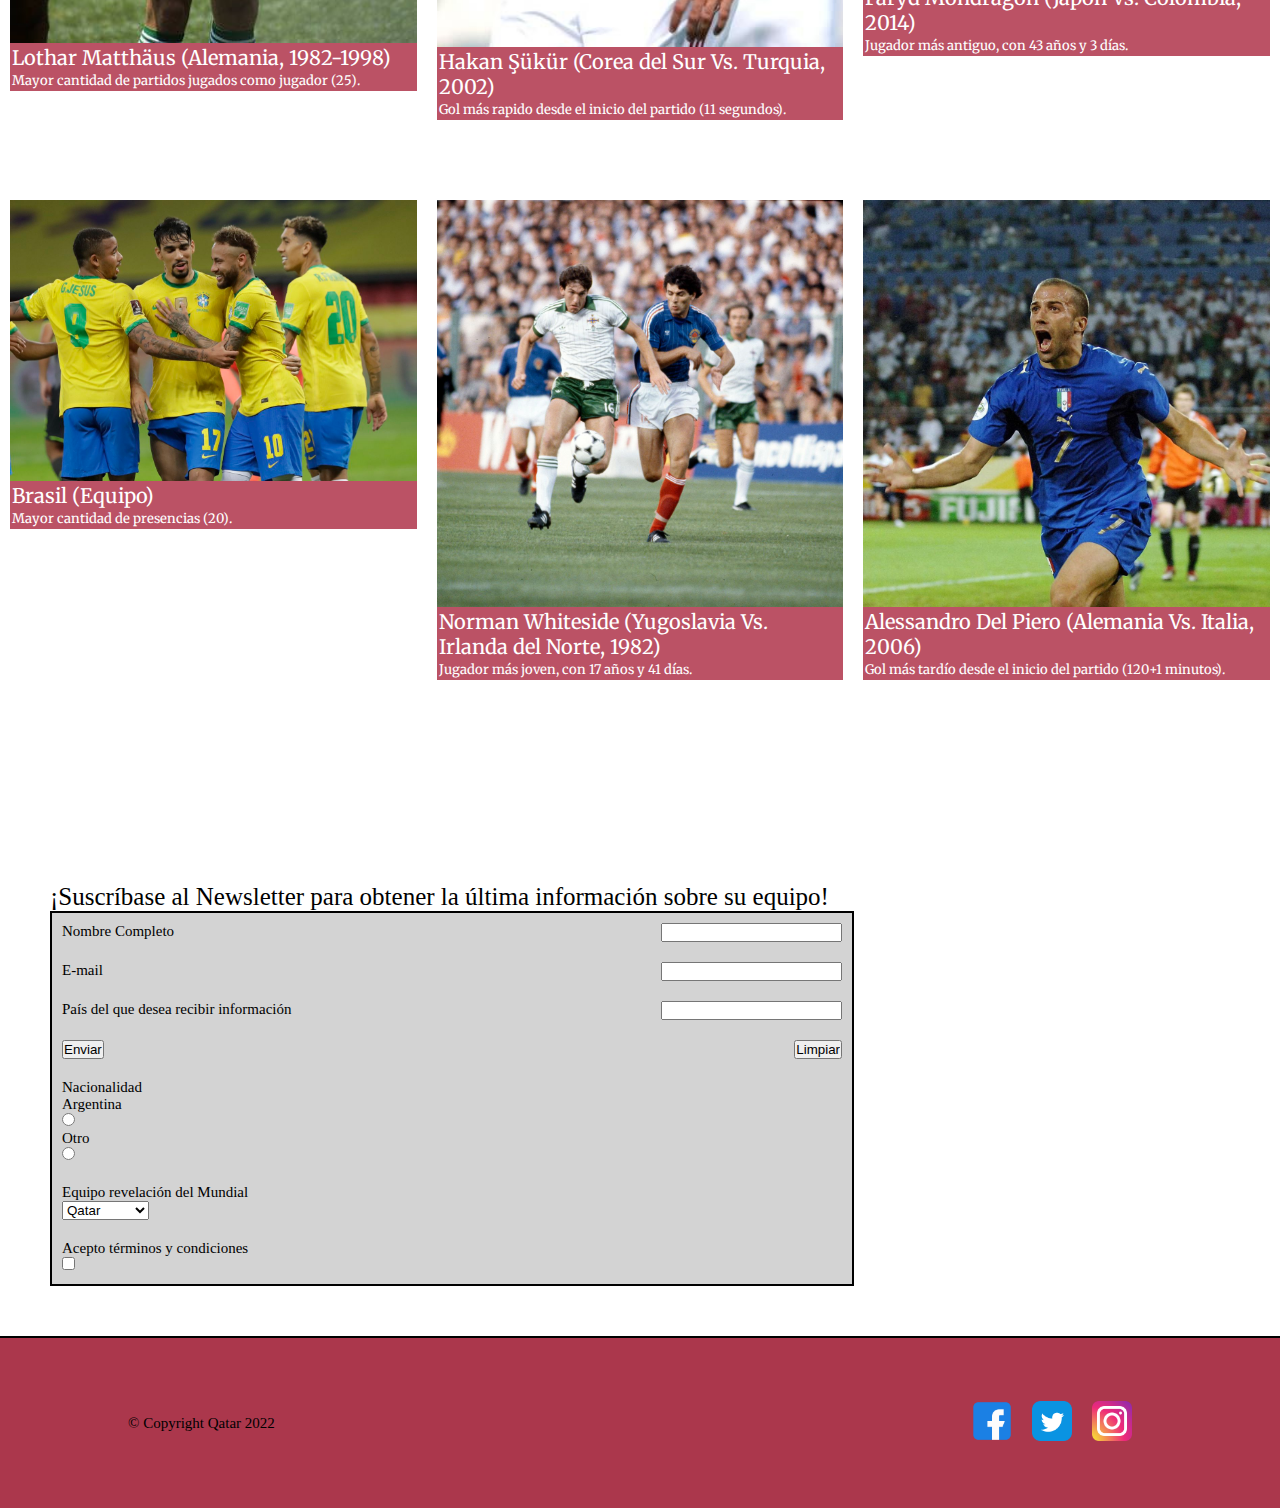
<file: secciones/datos.html>
<!DOCTYPE html>
<html lang="es">
<head>
   <meta charset="UTF-8">
   <meta http-equiv="X-UA-Compatible" content="IE=edge">
   <meta name="viewport" content="width=device-width, initial-scale=1.0">
   <link rel="icon" href="../img/logoQatarpng.png">
   <meta name="keywords" content="Qatar Mundial Futbol Estadisticas Mundial Ganadores Mundial Goleadores Mundial">
   <meta name="description" content="Datos y Estadísticas más relevantes del Mundial de Futbol desde sus inicios hasta el día de hoy.">
   <link href="https://cdn.jsdelivr.net/npm/bootstrap@5.1.3/dist/css/bootstrap.min.css" rel="stylesheet" integrity="sha384-1BmE4kWBq78iYhFldvKuhfTAU6auU8tT94WrHftjDbrCEXSU1oBoqyl2QvZ6jIW3" crossorigin="anonymous">
   <link rel="stylesheet" href="../estilos/style.css">
   <title>Qatar | Datos</title>
</head>
<!-- INICIO BODY -->
<body>
  <nav class="navbar navbar-expand-lg navbar-light navContainer">
    <div class="container-fluid navGap">
      <a class="navbar-brand" href="../index.html">
        <img src="../img/logoQatarpng.png"  alt="" class="logo">
      </a>
      <button class="navbar-toggler" type="button" data-bs-toggle="collapse" data-bs-target="#navbarNav" aria-controls="navbarNav" aria-expanded="false" aria-label="Toggle navigation">
        <span class="navbar-toggler-icon"></span>
      </button>
      <div class="collapse navbar-collapse" id="navbarNav">
        <ul class="navbar-nav navGap">
          <li class="nav-item">
            <a class="nav-link active link1" aria-current="page" href="../index.html">INICIO</a>
          </li>
          <li class="nav-item">
            <a class="nav-link active link2" href="calendario.html">CALENDARIO</a>
          </li>
          <li class="nav-item">
            <a class="nav-link active link3" href="infraestructura.html">INFRAESTRUCTURA</a>
          </li>
          <li class="nav-item">
            <a class="nav-link active link4" href="historia.html">HISTORIA</a>
          </li>
          <li class="nav-item">
            <a class="nav-link active link5" href="datos.html">DATOS</a>
          </li>
        </ul>
      </div>
    </div>
  </nav>

  <!-- INICIO TITULO RECORDS -->
  <h1 class="records">RECORDS</h1>

  <!-- INICIO GRILLA DATOS -->
  <div id="grillaDatos">
    <div>
      <img src="../img/datos-1.jpg" alt="">
      <div class="pieFotos">
        <p class="pie-titulo">
          Miroslav Klose 
        </p>
        <p class="pie-subtitulo">
          Máximo Goleador en la historia de los Mundiales (16 goles).
        </p>  
      </div>
    </div>
    <div>
      <img src="../img/datos-2.jpg" alt="">
      <div class="pieFotos">
        <p class="pie-titulo">
          Pelé (Brasil Vs. Gales, 1958)
        </p>
        <p class="pie-subtitulo">
          Jugador más joven en anotar, con 17 años y 232 días.
        </p>
      </div>
    </div>
    <div>
      <img src="../img/datos-3.jpg" alt="">
      <div class="pieFotos">
        <p class="pie-titulo">
          Roger Milla (Rusia Vs. Camerún, 1994)
        </p>
        <p class="pie-subtitulo">
          Jugador más antiguo en anotar, con 42 años y 32 días.
        </p>
      </div>
    </div>
    <div>
      <img src="../img/datos-4.jpg" alt="">
      <div class="pieFotos">
        <p class="pie-titulo">
          Lothar Matthäus (Alemania, 1982-1998)
        </p>
        <p class="pie-subtitulo">
          Mayor cantidad de partidos jugados como jugador (25).
        </p>
      </div>
    </div>
    <div>
      <img src="../img/datos-5.jpg" alt="">      
      <div class="pieFotos">
        <p class="pie-titulo">
          Hakan Şükür (Corea del Sur Vs. Turquia, 2002)
        </p>
        <p class="pie-subtitulo">
          Gol más rapido desde el inicio del partido (11 segundos).
        </p>
      </div>
    </div>
    <div>
      <img src="../img/datos-9.jpg" alt="">
      <div class="pieFotos">
        <p class="pie-titulo">
          Faryd Mondragón (Japon Vs. Colombia, 2014)
        </p>
        <p class="pie-subtitulo">
          Jugador más antiguo, con 43 años y 3 días.
        </p>
      </div>
    </div>
    <div>
      <img src="../img/datos-7.jpg" alt="">
      <div class="pieFotos">
        <p class="pie-titulo">
          Brasil (Equipo)
        </p>
        <p class="pie-subtitulo">
          Mayor cantidad de presencias (20).
        </p>
      </div>
    </div>
    <div>
      <img src="../img/datos-8.jpg" alt="">
      <div class="pieFotos">
        <p class="pie-titulo">
          Norman Whiteside (Yugoslavia Vs. Irlanda del Norte, 1982)
        </p>
        <p class="pie-subtitulo">
          Jugador más joven, con 17 años y 41 días.
        </p>
      </div>
    </div>
    <div>
      <img src="../img/datos-6.jpg" alt="">
      <div class="pieFotos">
        <p class="pie-titulo">
          Alessandro Del Piero (Alemania Vs. Italia, 2006)
        </p>
        <p class="pie-subtitulo">
          Gol más tardío desde el inicio del partido (120+1 minutos).
        </p>
      </div>
    </div>
  </div>


  <!-- INICIO SECTION CLASS "FORMULARIO" -->
  <section class="formulario">
    <p>¡Suscríbase al Newsletter para obtener la última información sobre su equipo!</p>
    <!-- INICIO FORMULARIO -->
    <form>
      <div class="form-container">
        <div class="form-items">
          <label for="nombre-completo">Nombre Completo</label>
          <input type="text" name="nombre-completo">
        </div>
      </div>

      <div class="form-container">
        <div class="form-items">
          <label for="e-mail">E-mail</label>
          <input type="text" name="e-mail" class="mail">
        </div>
      </div>

      <div class="form-container">
        <div class="form-items">
          <label for="pais">País del que desea recibir información</label>
          <input type="text" name="pais" class="pais">
        </div>
      </div>

      <div class="form-container">
        <div class="form-items">
          <input type="submit" value="Enviar" class="boton">
          <input type="reset" value="Limpiar" class="boton">
        </div>
      </div>

      <div class="margin-form">
        <label for="nacionalidad">Nacionalidad</label>
        <div>Argentina</div>
        <input type="radio" name="nacionalidad" value="Argentina">
        <div>Otro</div>
        <input type="radio" name="nacionalidad" value="Otro"> <br>
      </div>

      <div class="margin-form">
        <div>Equipo revelación del Mundial</div>
        <select name="equipo">
          <option value="Qatar">Qatar</option>
          <option value="Dinamarca">Dinamarca</option>
          <option value="Mexico">Mexico</option>
          <option value="Ecuador">Ecuador</option>
          <option value="Senegal">Senegal</option>
          <option value="Polonia">Polonia</option>
          <option value="Canada">Canada</option>
        </select>
      </div>

      <div class="margin-form">
        <div>Acepto términos y condiciones</div>
        <input type="checkbox" name="acepta" value="1" /> <br>
      </div>
    </form> 
    <!-- FIN FORMULARIO -->
  </section>
  <!-- FIN SECTION CLASS "FORMULARIO" -->

  <!-- INICIO FOOTER -->
  <footer class="footerContainer">
    <div class="footerItems">
      <div class="copyright">
        <div>© Copyright Qatar 2022</div>
      </div>
      <div class="redes">
        <div>
          <a href="https://www.facebook.com/roadto2022es/">
            <img src="../img/face-logo.png" alt="logo facebook" class="logoDatos">
          </a>
        </div>
        <div>
          <a href="https://twitter.com/roadto2022es" target="_blank">
            <img src="../img/twitter-logo.png" alt="logo twitter" class="logoDatos">
          </a>
        </div>
        <div>
          <a href="https://www.instagram.com/roadto2022es/">
            <img src="../img/insta-logo.png" alt="logo instagram" class="logoDatos"></div>
          </a>
      </div>
    </div>
    </div>
  </footer>
  <!-- FIN FOOTER -->

  <script src="https://cdn.jsdelivr.net/npm/bootstrap@5.1.3/dist/js/bootstrap.bundle.min.js" integrity="sha384-ka7Sk0Gln4gmtz2MlQnikT1wXgYsOg+OMhuP+IlRH9sENBO0LRn5q+8nbTov4+1p" crossorigin="anonymous"></script>
</body>
<!-- FIN BODY -->


</html>
</file>
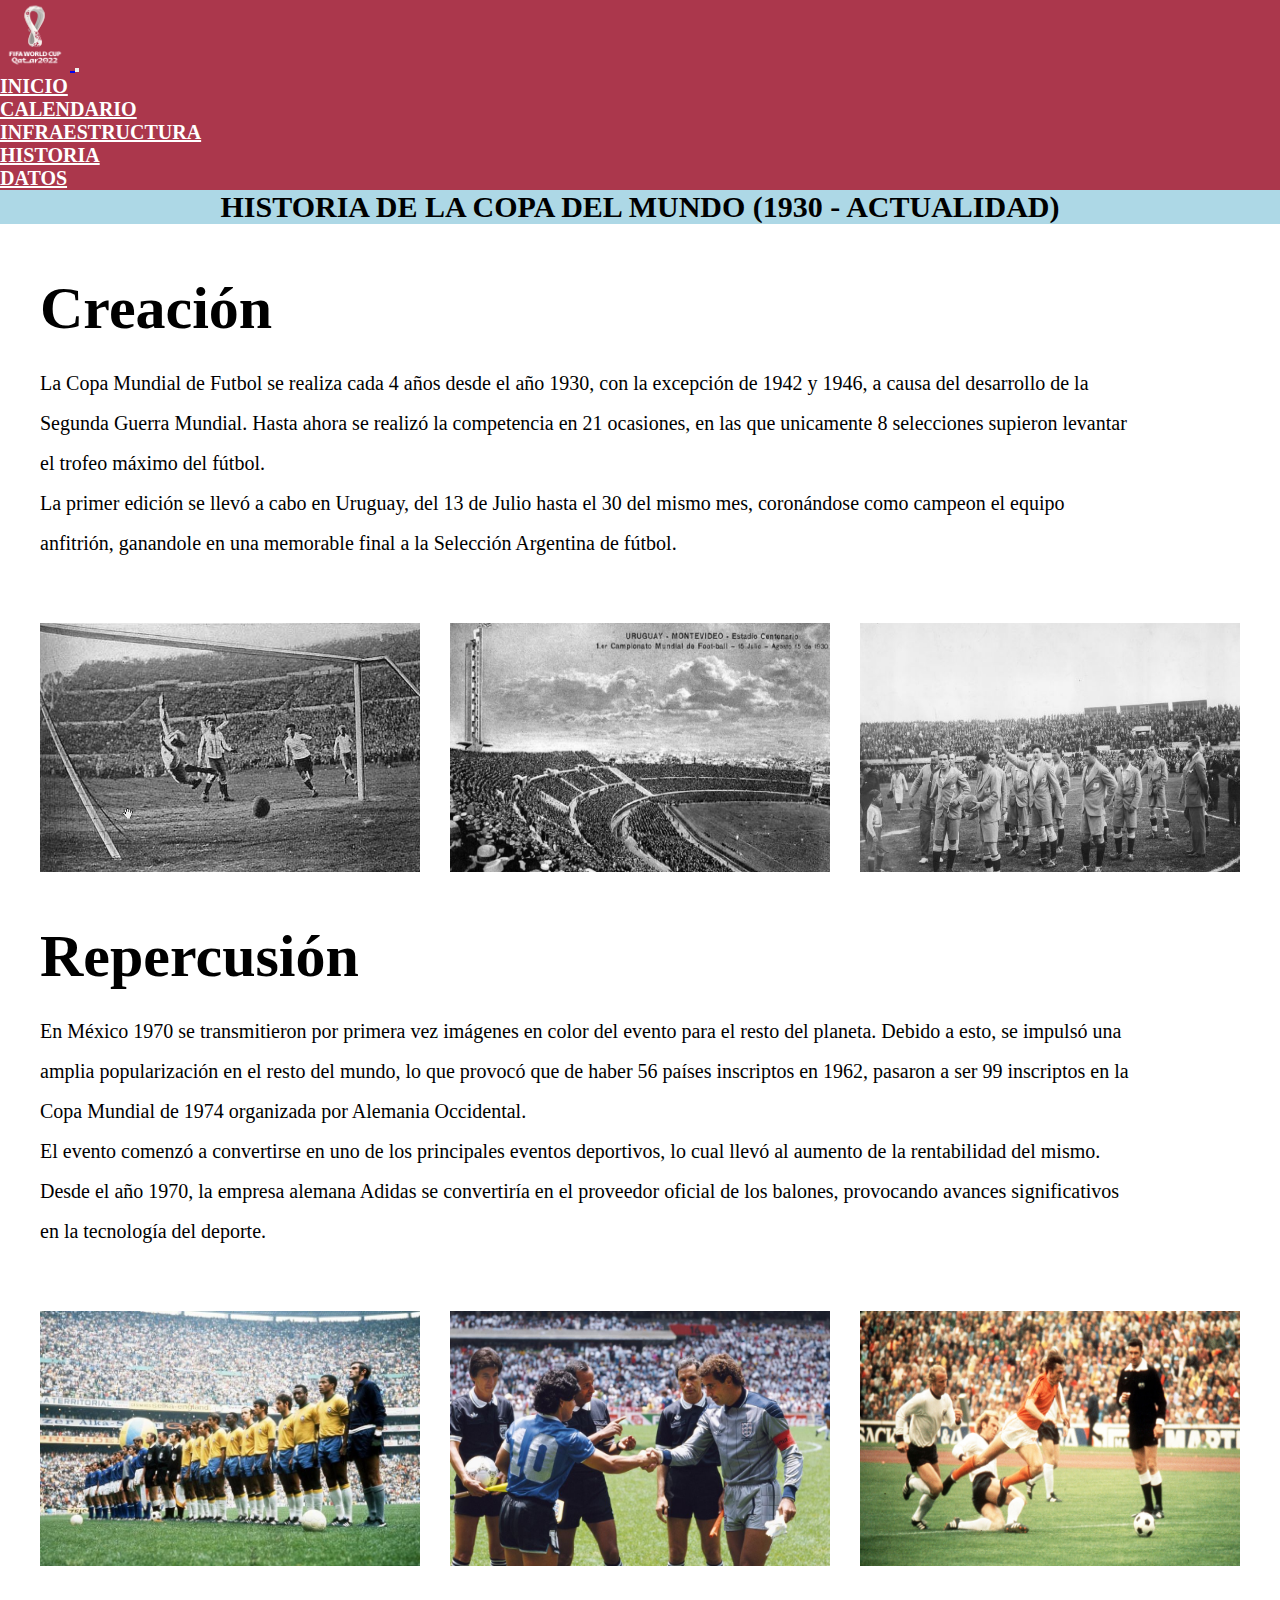
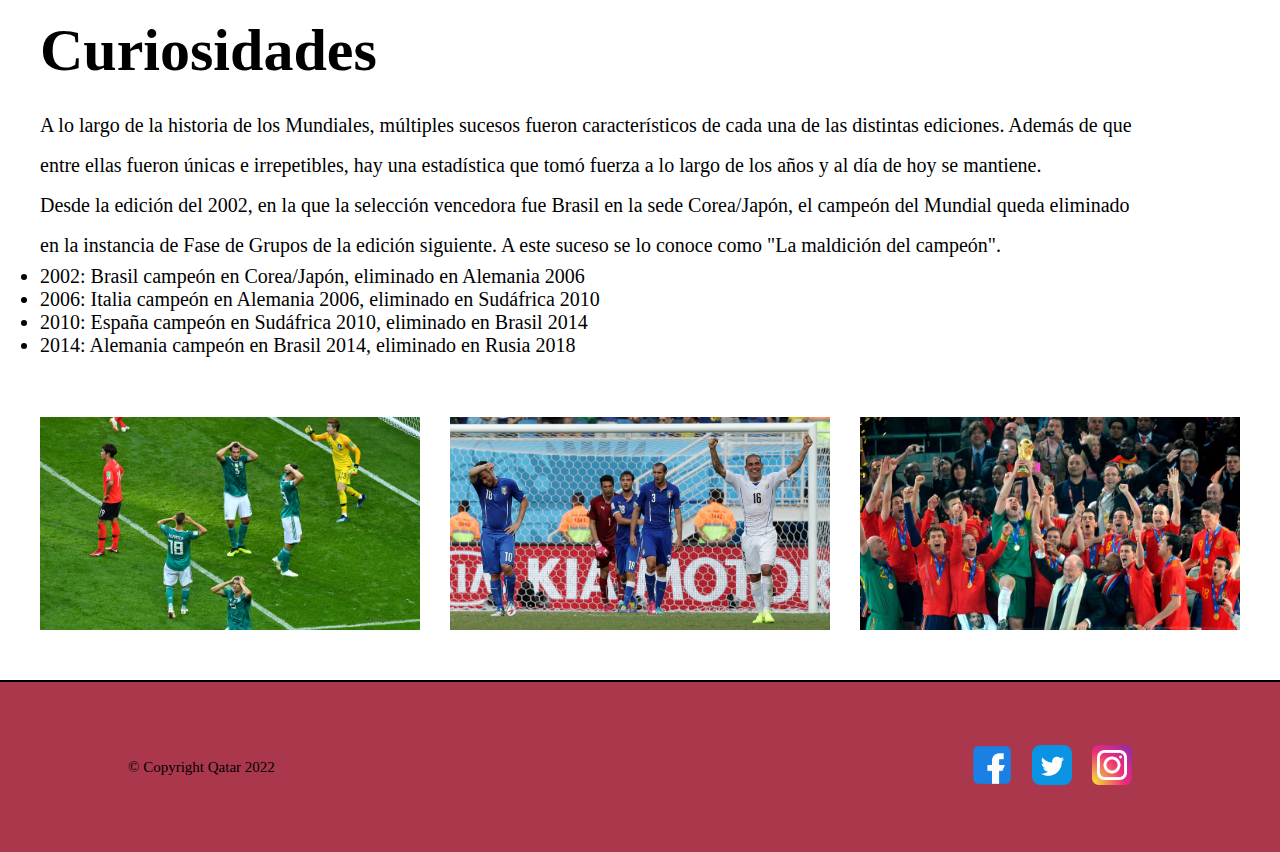
<file: secciones/historia.html>
<!DOCTYPE html>
<html lang="es">
<head>
   <meta charset="UTF-8">
   <meta http-equiv="X-UA-Compatible" content="IE=edge">
   <meta name="viewport" content="width=device-width, initial-scale=1.0">
   <link rel="icon" href="../img/logoQatarpng.png">
   <meta name="keywords" content="Qatar Mundial Futbol Historia Sedes Campeones Mundial">
   <meta name="description" content="Historia de los mundiales. Sedes y Ganadores del torneo más importante del mundo. Cómo se creó y cómo se desarrolla hoy en día.">
   <link href="https://cdn.jsdelivr.net/npm/bootstrap@5.1.3/dist/css/bootstrap.min.css" rel="stylesheet" integrity="sha384-1BmE4kWBq78iYhFldvKuhfTAU6auU8tT94WrHftjDbrCEXSU1oBoqyl2QvZ6jIW3" crossorigin="anonymous">
   <link rel="stylesheet" href="../estilos/style.css">
   <title>Qatar | Historia</title>
</head>
<!-- INICIO BODY -->
<body>
  <nav class="navbar navbar-expand-lg navbar-light navContainer">
    <div class="container-fluid navGap">
      <a class="navbar-brand" href="../index.html">
        <img src="../img/logoQatarpng.png" alt="" class="logo">
      </a>
      <button class="navbar-toggler" type="button" data-bs-toggle="collapse" data-bs-target="#navbarNav" aria-controls="navbarNav" aria-expanded="false" aria-label="Toggle navigation">
        <span class="navbar-toggler-icon"></span>
      </button>
      <div class="collapse navbar-collapse" id="navbarNav">
        <ul class="navbar-nav navGap">
          <li class="nav-item">
            <a class="nav-link active link1" aria-current="page" href="../index.html">INICIO</a>
          </li>
          <li class="nav-item">
            <a class="nav-link active link2" href="calendario.html">CALENDARIO</a>
          </li>
          <li class="nav-item">
            <a class="nav-link active link3" href="infraestructura.html">INFRAESTRUCTURA</a>
          </li>
          <li class="nav-item">
            <a class="nav-link active link4" href="historia.html">HISTORIA</a>
          </li>
          <li class="nav-item">
            <a class="nav-link active link5" href="datos.html">DATOS</a>
          </li>
        </ul>
      </div>
    </div>
  </nav>

  <!-- INICIO TITULO HISTORIA -->
  <h1 class="tituloHistoria">HISTORIA DE LA COPA DEL MUNDO (1930 - ACTUALIDAD)</h1>
  
  <!-- INICIO SECTION CREACION -->
  <section class="creacion">
    <h2>Creación</h2>

    <p>La Copa Mundial de Futbol se realiza cada 4 años desde el año 1930, con la excepción de 1942 y 1946, a causa del desarrollo de la Segunda Guerra Mundial. Hasta ahora se realizó la competencia en 21 ocasiones, en las que unicamente 8 selecciones supieron levantar el trofeo máximo del fútbol.
    </p>
    <p>La primer edición se llevó a cabo en Uruguay, del 13 de Julio hasta el 30 del mismo mes, coronándose como campeon el equipo anfitrión, ganandole en una memorable final a la Selección Argentina de fútbol.</p>

    <!-- INICIO SECTION IMAGENES DATOS -->
    <div class="imagenesDatos">
      <div class="img_datos"><img src="../img/historia-1.jpg" alt="mundial 1930"></div>
      <div class="img_datos"><img src="../img/historia-2.jpg" alt="mundial 1930"></div>
      <div class="img_datos"><img src="../img/historia-3.jpg" alt="mundial 1930"></div>
    </div>

  </section>

  <!-- INICIO SECTION REPERCUSIÓN -->
  <section class="repercusion">  
    <h2>Repercusión</h2>

    <p>En México 1970 se transmitieron por primera vez imágenes en color del evento para el resto del planeta. Debido a esto, se impulsó una amplia popularización en el resto del mundo, lo que provocó que de haber 56 países inscriptos en 1962, pasaron a ser 99 inscriptos en la Copa Mundial de 1974 organizada por Alemania Occidental.</p>
    <p>El evento comenzó a convertirse en uno de los principales eventos deportivos, lo cual llevó al aumento de la rentabilidad del mismo. Desde el año 1970, la empresa alemana Adidas se convertiría en el proveedor oficial de los balones, provocando avances significativos en la tecnología del deporte.</p>

    <!-- INCIO SECTION IMAGENES DATOS -->
    <div class="imagenesDatos">
      <div class="img_datos"><img src="../img/historia-4.jpg" alt="mundial 1930"></div>
      <div class="img_datos"><img src="../img/historia-5.jpg" alt="mundial 1930"></div>
      <div class="img_datos"><img src="../img/historia-6.jpeg" alt="mundial 1930"></div>
    </div>

  </section>

  <!-- INICIO SECTION CURIOSIDADES -->
  <section class="curiosidades">
    <h2>Curiosidades</h2>

    <p>A lo largo de la historia de los Mundiales, múltiples sucesos fueron característicos de cada una de las distintas ediciones. Además de que entre  ellas fueron únicas e irrepetibles, hay una estadística que tomó fuerza a lo largo de los años y al día de hoy se mantiene.</p>
    <p>Desde la edición del 2002, en la que la selección vencedora fue Brasil en la sede Corea/Japón, el campeón del Mundial queda eliminado en la instancia de Fase de Grupos de la edición siguiente. A este suceso se lo conoce como "La maldición del campeón".</p>
    <ul>
      <li>2002: Brasil campeón en Corea/Japón, eliminado en Alemania 2006</li>
      <li>2006: Italia campeón en Alemania 2006, eliminado en Sudáfrica 2010</li>
      <li>2010: España campeón en Sudáfrica 2010, eliminado en Brasil 2014</li>
      <li>2014: Alemania campeón en Brasil 2014, eliminado en Rusia 2018</li>
    </ul>

    <!-- INICIO SECTION IMAGENES DATOS -->
    <div class="imagenesDatos">
      <div class="img_datos"><img src="../img/historia-7.jpg" alt="mundial 1930"></div>
      <div class="img_datos"><img src="../img/historia-8.jpg" alt="mundial 1930"></div>
      <div class="img_datos"><img src="../img/historia-9.jpg" alt="mundial 1930"></div>
    </div>
  </section>



  <!-- INICIO FOOTER -->
  <footer class="footerContainer">
    <div class="footerItems">
      <div class="copyright">
        <div>© Copyright Qatar 2022</div>
      </div>
      <div class="redes">
        <div>
          <a href="https://www.facebook.com/roadto2022es/">
            <img src="../img/face-logo.png" alt="logo facebook" class="logoDatos">
          </a>
        </div>
        <div>
          <a href="https://twitter.com/roadto2022es" target="_blank">
            <img src="../img/twitter-logo.png" alt="logo twitter" class="logoDatos">
          </a>
        </div>
        <div>
          <a href="https://www.instagram.com/roadto2022es/">
            <img src="../img/insta-logo.png" alt="logo instagram" class="logoDatos"></div>
          </a>
        </div>
      </div>
    </div>
  </footer>
  <!-- FIN FOOTER -->
  <script src="https://cdn.jsdelivr.net/npm/bootstrap@5.1.3/dist/js/bootstrap.bundle.min.js" integrity="sha384-ka7Sk0Gln4gmtz2MlQnikT1wXgYsOg+OMhuP+IlRH9sENBO0LRn5q+8nbTov4+1p" crossorigin="anonymous"></script>

</body>
</html>
</file>
<file: estilos/style.css>
@import url("https://fonts.googleapis.com/css2?family=Merriweather:wght@300&family=Rubik:wght@300&display=swap");
/* ESTILOS GENERALES */
* {
  padding: 0;
  margin: 0;
}

html {
  font-size: 62.5%;
}

body {
  background-color: #ffffff;
}

.ancho {
  max-width: 1100px;
}

.anchoItems {
  width: 3px;
}

.anchoItems2 {
  width: 50px;
}

.ancho1 {
  width: 80px;
}

.ancho2 {
  width: 120px;
}

.ancho3 {
  width: 150px;
}

.ancho4 {
  width: 110px;
}

.ancho5 {
  width: 240px;
}

.ancho6 {
  width: 100px;
}

.ancho7 {
  width: 200px;
}

.ancho8 {
  width: 180px;
}

.favicon {
  border-radius: 50%;
}

.logo {
  border-radius: 30%;
  height: 70px;
  width: 70px;
}

.navContainer {
  font-size: 20px;
  gap: 50px;
  background-color: #AB374C;
}

.navbar-light .navbar-nav .nav-link.active {
  color: white;
  font-weight: bold;
}

.navGap {
  gap: 15px;
}

@media (min-width: 992px) {
  /* NAV */
  .link1:hover,
.link2:hover,
.link3:hover,
.link4:hover,
.link5:hover {
    background-color: #d35f75;
    border-radius: 5%;
  }

  .navGap {
    gap: 40px;
  }
}
.logoDatos {
  width: 40px;
  height: 40px;
}

/* INICIO FOOTER */
.footerContainer {
  display: flex;
  flex-direction: row;
  background-color: #AB374C;
  height: 170px;
  justify-content: center;
  align-items: center;
  margin-top: 50px;
  border-top: 2px solid black;
}
.footerContainer .footerItems {
  width: 80%;
  display: flex;
  flex-direction: row;
  align-items: center;
  justify-content: space-between;
}
.footerContainer .footerItems .copyright {
  align-items: center;
  color: black;
}
.footerContainer .footerItems .redes {
  display: flex;
  flex-direction: column;
  gap: 10px;
  align-items: center;
}

/* FIN FOOTER */
@media (min-width: 768px) {
  .footerContainer .footerItems {
    font-size: 15px;
  }
  .footerContainer .footerItems .redes {
    display: flex;
    flex-direction: row;
    gap: 20px;
    align-items: center;
  }
}
.black {
  color: black;
}

/* INICIO SECTION TITULO CALENDARIO */
.tituloCalendario {
  display: flex;
  flex-direction: column;
  width: auto;
  height: auto;
  margin-left: 40px;
  margin-right: 40px;
  margin-top: 50px;
  gap: 30px;
}
.tituloCalendario .titulo {
  font-size: 30px;
  font-weight: bold;
  color: black;
}
.tituloCalendario .imagenCalendario {
  display: flex;
  width: auto;
}
.tituloCalendario .imagenCalendario img {
  width: 100%;
  height: auto;
  border: 2px solid white;
}

/* INICIO SECTION ENCABEZADOS CALENDARIO */
.encabezadosCalendario {
  margin-top: 50px;
}
.encabezadosCalendario h2 {
  margin-left: 10px;
  color: black;
  font-size: 30px;
}

/* FIN SECTION ENCABEZADOS CALENDARIO */
/* INICIO SECTION BOMBOS */
.bombos {
  display: flex;
  margin-top: 30px;
  margin-left: 10px;
  margin-right: 10px;
  flex-wrap: wrap;
  overflow-x: auto;
}
.bombos ul {
  font-size: 15px;
}

/* FIN SECTION BOMBOS */
/* INICIO SECTION TITULO GRUPOS */
.tituloGrupos {
  margin-top: 50px;
}
.tituloGrupos h2 {
  margin-left: 10px;
  margin-right: 10px;
  color: black;
  font-size: 30px;
  max-width: 800px;
}

/* FIN SECTION TITULO GRUPOS */
/* INICIO SECTION PARTIDOS */
.partidos {
  display: flex;
  margin-top: 50px;
  margin-left: 10px;
  margin-right: 10px;
  flex-wrap: wrap;
  overflow-x: auto;
  color: black;
  font-size: 15px;
}
.partidos h3 {
  font-size: 30px;
  margin-bottom: 10px;
}
.partidos .grupos {
  margin-top: 20px;
  margin-left: 10px;
}

/* FIN SECTION PARTIDOS */
/* INICIO SECTION CRONOGRAMA */
.cronogramaContainer {
  margin-top: 50px;
  display: flex;
  width: auto;
  margin-left: 40px;
  margin-right: 40px;
}
.cronogramaContainer .cronogramaItems {
  display: flex;
  width: auto;
}
.cronogramaContainer .cronogramaItems img {
  display: flex;
  width: 100%;
  border: 2px solid black;
}

@media (min-width: 768px) {
  .encabezadosCalendario h2 {
    margin-left: 20px;
  }

  .bombos {
    display: flex;
    margin-top: 50px;
    margin-left: 20px;
    margin-right: inherit;
    flex-wrap: wrap;
    overflow-x: auto;
  }

  .tituloGrupos h2 {
    margin-left: 20px;
  }

  .partidos {
    display: flex;
    flex-direction: column;
    margin-top: 50px;
    margin-left: 20px;
    margin-right: auto;
    flex-wrap: wrap;
    overflow-x: auto;
  }
  .partidos .grupos {
    margin-top: 20px;
    margin-left: 0px;
  }
}
@media (min-width: 992px) {
  /* INICIO SECTION TITULO CALENDARIO */
  .tituloCalendario {
    display: flex;
    flex-direction: column;
    width: 800px;
    height: auto;
    margin-left: 40px;
    margin-top: 50px;
    gap: 30px;
  }
  .tituloCalendario .titulo {
    font-size: 40px;
    font-weight: bold;
  }
  .tituloCalendario .titulo .imagenCalendario {
    display: flex;
  }
  .tituloCalendario .titulo .imagenCalendario img {
    width: 800px;
    height: 500px;
  }

  .encabezadosCalendario h2 {
    margin-left: 40px;
  }

  .bombos {
    margin-left: 40px;
    margin-top: 50px;
    flex-direction: column;
  }

  .tituloGrupos {
    margin-top: 50px;
  }
  .tituloGrupos h2 {
    margin-left: 40px;
  }

  .partidos {
    margin-left: 40px;
    margin-top: 50px;
    flex-direction: column;
  }
  .partidos .grupos {
    margin-top: 20px;
  }

  .cronogramaContainer {
    justify-content: center;
  }
}
.tituloHistoria {
  text-align: center;
  width: 100%;
  font-size: 30px;
  font-weight: bold;
  background-color: lightblue;
}

.creacion {
  display: flex;
  flex-direction: column;
  margin-top: 50px;
  margin-left: 10px;
  margin-right: 10px;
}
.creacion h2 {
  font-size: 30px;
  font-weight: bold;
  color: black;
  margin-bottom: 20px;
}
.creacion p {
  display: flex;
  font-size: 15px;
  line-height: 25px;
  font-size: 15px;
  max-width: 1100px;
}
.creacion div {
  margin-top: 30px;
  display: flex;
  flex-direction: column;
  gap: 30px;
  width: auto;
}
.creacion div div {
  display: flex;
  flex-direction: row;
  width: 100%;
}
.creacion div div img {
  width: 100%;
  height: 100%;
}

.repercusion {
  display: flex;
  flex-direction: column;
  margin-top: 50px;
  margin-left: 10px;
  margin-right: 10px;
}
.repercusion h2 {
  font-size: 30px;
  font-weight: bold;
  color: black;
  margin-bottom: 20px;
}
.repercusion p {
  display: flex;
  font-size: 15px;
  line-height: 25px;
  font-size: 15px;
  max-width: 1100px;
}
.repercusion div {
  margin-top: 30px;
  display: flex;
  flex-direction: column;
  gap: 30px;
  width: auto;
}
.repercusion div div {
  display: flex;
  flex-direction: row;
  width: 100%;
}
.repercusion div div img {
  width: 100%;
  height: 100%;
}

.curiosidades {
  display: flex;
  flex-direction: column;
  margin-top: 50px;
  margin-left: 10px;
  margin-right: 10px;
}
.curiosidades h2 {
  font-size: 30px;
  font-weight: bold;
  color: black;
  margin-bottom: 20px;
}
.curiosidades p {
  display: flex;
  font-size: 15px;
  line-height: 25px;
  font-size: 15px;
  max-width: 1100px;
}
.curiosidades div {
  margin-top: 30px;
  display: flex;
  flex-direction: column;
  gap: 30px;
  width: auto;
}
.curiosidades div div {
  display: flex;
  flex-direction: row;
  width: 100%;
}
.curiosidades div div img {
  width: 100%;
  height: 100%;
}
.curiosidades ul li {
  font-size: 15px;
}

@media (min-width: 768px) {
  .creacion {
    margin-left: 40px;
    margin-right: 40px;
  }
  .creacion .imagenesDatos {
    margin-top: 30px;
    display: flex;
    flex-direction: row;
    gap: 30px;
  }
  .creacion .imagenesDatos .img_datos {
    display: flex;
    flex-direction: row;
  }

  .repercusion {
    margin-left: 40px;
    margin-right: 40px;
  }
  .repercusion .imagenesDatos {
    margin-top: 30px;
    display: flex;
    flex-direction: row;
    gap: 30px;
  }
  .repercusion .imagenesDatos .img_datos {
    display: flex;
    flex-direction: row;
  }

  .curiosidades {
    margin-left: 40px;
    margin-right: 40px;
  }
  .curiosidades div {
    margin-top: 30px;
    display: flex;
    flex-direction: row;
    gap: 30px;
  }
  .curiosidades div div {
    display: flex;
    flex-direction: row;
  }
}
@media (min-width: 992px) {
  .creacion {
    margin-left: 40px;
    margin-right: 40px;
  }
  .creacion h2 {
    font-size: 60px;
  }
  .creacion p {
    font-size: 20px;
    line-height: 40px;
  }
  .creacion .imagenesDatos {
    margin-top: 30px;
    display: flex;
    flex-direction: row;
    gap: 30px;
  }
  .creacion .imagenesDatos .img_datos {
    display: flex;
    flex-direction: row;
  }

  .repercusion {
    margin-left: 40px;
    margin-right: 40px;
  }
  .repercusion h2 {
    font-size: 60px;
  }
  .repercusion p {
    font-size: 20px;
    line-height: 40px;
  }
  .repercusion .imagenesDatos {
    margin-top: 30px;
    display: flex;
    flex-direction: row;
    gap: 30px;
  }
  .repercusion .imagenesDatos .img_datos {
    display: flex;
    flex-direction: row;
  }

  .curiosidades {
    margin-left: 40px;
    margin-right: 40px;
  }
  .curiosidades h2 {
    font-size: 60px;
  }
  .curiosidades p {
    font-size: 20px;
    line-height: 40px;
  }
  .curiosidades ul li {
    font-size: 20px;
  }
  .curiosidades div {
    margin-top: 30px;
    display: flex;
    flex-direction: row;
    gap: 30px;
  }
  .curiosidades div div {
    display: flex;
    flex-direction: row;
  }
}
/* INICIO SECTION CABEZADOS INFRAESTRUCTURA */
#encabezadosInfraestructura {
  display: flex;
  flex-direction: row;
  justify-content: flex-start;
  flex-wrap: wrap;
  background-image: url(../img/soccer-football-field-stadium.jpg);
  background-position-x: left;
  background-position-y: 15%;
  background-size: cover;
  background-repeat: no-repeat;
}
#encabezadosInfraestructura #encabezados {
  display: flex;
  flex-direction: column;
  color: rgb(255, 255, 255);
  gap: 10px;
  font-weight: bold;
}
#encabezadosInfraestructura #encabezados h1 {
  font-size: 3rem;
  margin-left: 1rem;
  margin-right: 1rem;
  margin-top: 10rem;
}
#encabezadosInfraestructura #encabezados h2 {
  font-size: 2rem;
  margin-left: 1rem;
  margin-right: 1rem;
  margin-top: 2rem;
}

/* FIN SECTION CABEZADOS INFRAESTRUCTURA */
/* INICIO SECTION TEXTO UNO INFRAESTRUCTURA */
#textoUnoInfraestructura {
  display: flex;
  flex-direction: row;
  margin: 5rem 1rem;
  font-size: 1.7rem;
  line-height: 3rem;
  color: rgb(45, 44, 44);
  max-width: 650px;
}
#textoUnoInfraestructura #textoUno {
  display: flex;
  flex-direction: column;
}

/* FIN SECTION TEXTO UNO INFRAESTRUCTURA */
/* INICIO SECTION LISTADO ESTADIOS */
#listadoEstadiosContainer {
  display: flex;
  flex-direction: row;
  margin-left: 1rem;
  margin-right: 1rem;
  max-width: 650px;
}
#listadoEstadiosContainer .listadoEstadios {
  display: flex;
  flex-direction: column;
  width: 100%;
  gap: 7rem;
}
#listadoEstadiosContainer .listadoEstadios li {
  text-align: left;
  color: black;
  font-family: "Gill Sans", "Gill Sans MT", Calibri, "Trebuchet MS", sans-serif;
  list-style-type: none;
}
#listadoEstadiosContainer .listadoEstadios li .nombreEstadios {
  font-size: 3rem;
  font-weight: 400;
}
#listadoEstadiosContainer .listadoEstadios li div {
  display: flex;
  flex-direction: row;
  width: 100%;
}
#listadoEstadiosContainer .listadoEstadios li div img {
  width: 100%;
  height: 100%;
  border: 0.5rem ridge #AB374C;
  margin: 0.5rem 0;
}
#listadoEstadiosContainer .listadoEstadios li .parrafosImagenes {
  display: flex;
  font-size: 15px;
  line-height: 3rem;
  max-width: 600px;
  font-family: "Rubik";
  font-weight: 600;
}

/* FIN SECTION LISTADO ESTADIOS */
/* INICIO TEXTO DOS INFRAESTRUCTURA */
#textoDosInfraestructura {
  display: flex;
  flex-direction: row;
  font-size: 1.7rem;
  line-height: 3rem;
  margin-left: 1rem;
  margin-right: 1rem;
  margin-top: 5rem;
  color: rgb(45, 44, 44);
  max-width: 650px;
}
#textoDosInfraestructura #textoDos {
  display: flex;
  flex-direction: column;
}

/* FIN TEXTO DOS INFRAESTRUCTURA */
/* INICIO SECTION DATOS QATAR */
#datosQatar {
  display: flex;
  flex-direction: column;
  gap: 3rem;
  margin-left: 1rem;
  margin-right: 1rem;
}
#datosQatar h3 {
  font-size: 3rem;
}
#datosQatar #datos {
  display: flex;
  flex-direction: column;
  font-size: 1.5rem;
  gap: 2rem;
}
#datosQatar #datos .listaQatar {
  display: flex;
  flex-direction: column;
  gap: 2rem;
  margin-left: 10px;
  margin-right: 10px;
}

@media (min-width: 768px) {
  #encabezadosInfraestructura #encabezados h1 {
    margin-left: 50px;
    margin-right: 50px;
  }
  #encabezadosInfraestructura #encabezados h2 {
    margin-left: 50px;
    margin-right: 50px;
  }

  #textoUnoInfraestructura {
    margin-left: 50px;
    margin-right: 50px;
    font-size: 2rem;
    line-height: 4rem;
  }

  #listadoEstadiosContainer {
    margin-left: 50px;
    margin-right: 50px;
  }
  #listadoEstadiosContainer #listadoEstadios li .nombreEstadios {
    font-size: 2rem;
  }
  #listadoEstadiosContainer #listadoEstadios li .parrafosImagenes {
    font-size: 60px;
  }

  #textoDosInfraestructura {
    margin-left: 50px;
    margin-right: 50px;
    font-size: 2rem;
    line-height: 4rem;
  }

  #datosQatar {
    margin-left: 50px;
    margin-right: 50px;
  }
}
.records {
  display: flex;
  justify-content: center;
  width: 100%;
  font-size: 30px;
  font-weight: bold;
  background-color: lightblue;
}

#grillaDatos {
  display: grid;
  width: 100%;
  margin-top: 50px;
  grid-template-columns: 1fr;
  grid-template-rows: repeat(9, 1fr);
  row-gap: 80px;
  align-items: flex-start;
  justify-items: center;
}
#grillaDatos div {
  display: flex;
  flex-direction: column;
  width: auto;
  margin: 0 10px;
}
#grillaDatos div img {
  width: 100%;
  -o-border-image: fill;
     border-image: fill;
}
#grillaDatos div .pieFotos {
  background-color: #bb5265;
  margin: 0;
}
#grillaDatos div .pieFotos .pie-titulo {
  margin: 2px;
  font-size: 20px;
  font-family: "Merriweather";
  color: white;
}
#grillaDatos div .pieFotos .pie-subtitulo {
  margin-top: 0;
  font-size: 13px;
  font-family: "Merriweather";
  color: white;
}
#grillaDatos div .pieFotos p {
  color: white;
  margin: 2px;
}

.formulario {
  display: flex;
  flex-direction: column;
  margin-left: 10px;
  margin-right: 10px;
}
.formulario p {
  font-size: 25px;
}

form {
  display: flex;
  flex-direction: column;
  width: 100%;
  height: auto;
  border: 2px solid black;
  background-color: lightgrey;
  font-size: 15px;
}
form .form-container {
  display: flex;
  flex-direction: row;
  justify-content: center;
  margin: 10px;
}
form .form-container .form-items {
  display: flex;
  flex-direction: column;
  justify-content: space-between;
  gap: 10px;
  width: 100%;
}
form .margin-form {
  margin: 10px;
}

@media (min-width: 768px) {
  #grillaDatos {
    display: grid;
    width: 100%;
    grid-template-columns: repeat(2, 1fr);
    grid-template-rows: repeat(5, 1fr);
    margin: inherit 10px;
    justify-items: center;
  }

  .formulario {
    display: flex;
    flex-direction: column;
    margin-left: 10px;
    margin-right: 10px;
  }
  .formulario p {
    font-size: 25px;
  }

  form {
    max-width: 800px;
  }
  form .form-container {
    justify-content: center;
  }
  form .form-container .form-items {
    display: flex;
    flex-direction: row;
    justify-content: space-between;
  }
}
@media (min-width: 992px) {
  #grillaDatos {
    display: grid;
    width: 100%;
    grid-template-columns: repeat(3, 1fr);
    grid-template-rows: repeat(3, 1fr);
    margin: inherit 30px;
    justify-items: center;
  }

  .formulario {
    display: flex;
    flex-direction: column;
    margin-left: 50px;
    margin-right: 10px;
  }
  .formulario p {
    font-size: 25px;
  }
}
.carrusel {
  margin-top: 100px;
  margin-left: 5px;
  margin-bottom: 100px;
  margin-right: 5px;
}
.carrusel h2 {
  color: black;
  font-size: 35px;
}

.texto-carrusel {
  background-color: rgba(0, 0, 0, 0.686);
}
.texto-carrusel h5 {
  font-family: "Merriweather";
  font-size: 10px;
}
.texto-carrusel p {
  font-family: "Merriweather";
  font-size: 10px;
}

.noticias {
  display: flex;
  flex-direction: column;
  margin-top: 50px;
  justify-content: center;
  width: auto;
  align-items: center;
}
.noticias .noticiasItems {
  display: flex;
  flex-direction: column;
  margin-left: 20px;
  margin-right: 20px;
  justify-content: center;
  width: auto;
}
.noticias .noticiasItems h2 {
  font-size: 40px;
  color: black;
}
.noticias .noticiasItems #grilla {
  display: grid;
  height: auto;
  width: 100%;
  margin-top: 30px;
  align-items: center;
  grid-template-columns: auto;
  grid-template-rows: repeat(9, auto);
  row-gap: 30px;
}
.noticias .noticiasItems #grilla .grillaItems img {
  width: 100%;
  height: 100%;
}
.noticias .noticiasItems #grilla .grillaItems p {
  background-color: black;
  color: white;
  text-align: center;
  margin-bottom: 0;
  font-size: 15px;
}

.carrusel2 {
  display: flex;
  flex-direction: column;
  gap: 15px;
  margin-left: 20px;
  margin-right: 20px;
  margin-top: 100px;
}
.carrusel2 h2 {
  font-size: 30px;
  color: black;
}

.texto-argentina {
  width: 100%;
  height: auto;
  background-color: black;
}
.texto-argentina p {
  width: auto;
  height: auto;
  font-size: 14px;
  text-align: center;
  margin-left: 10px;
  color: white;
}

@media (min-width: 768px) {
  .carrusel {
    margin-left: 20px;
    margin-right: 20px;
  }

  .carousel-caption h5, .d-md-block h5 {
    font-size: 35px;
  }
  .carousel-caption p, .d-md-block p {
    font-size: 20px;
  }

  .noticias {
    text-align: center;
    margin-top: 100px;
    align-items: center;
  }
  .noticias .noticiasItems h2 {
    font-size: 80px;
  }
  .noticias .noticiasItems #grilla {
    display: grid;
    height: auto;
    width: 100%;
    margin-top: 30px;
    grid-template-columns: repeat(2, 1fr);
    grid-template-rows: repeat(5, 1fr);
    row-gap: 30px;
    -moz-column-gap: 100px;
         column-gap: 100px;
    /* FIN SECTION NOTICIAS */
  }
  .noticias .noticiasItems #grilla .grillaItems {
    width: 300px;
  }
  .noticias .noticiasItems #grilla .grillaItems img {
    width: 300px;
    height: 200px;
  }
  .noticias .noticiasItems #grilla .grillaItems p {
    width: 300px;
  }

  .texto-argentina p {
    width: auto;
    height: auto;
    font-size: 18px;
    text-align: left;
    margin-left: 10px;
    color: white;
  }
}
@media (min-width: 992px) {
  .carrusel {
    margin-top: 20px;
  }

  .noticias {
    text-align: start;
    align-items: flex-start;
    margin-left: 20px;
  }
  .noticias .noticiasItems #grilla {
    grid-template-areas: "div div div" "div div div" "div div div";
    grid-template-columns: repeat(3, auto);
    grid-template-rows: repeat(3, auto);
    -moz-column-gap: 30px;
         column-gap: 30px;
  }
  .noticias .noticiasItems #grilla div:hover {
    transform: scale(1.2);
    transition: all 2s;
    cursor: pointer;
    cursor: hand;
  }

  .carrusel2 {
    display: flex;
    flex-direction: column;
    gap: 15px;
    margin-left: 20px;
    margin-right: 500px;
    margin-top: 100px;
  }
  .carrusel2 h2 {
    font-size: 50px;
  }
  .carrusel2 .texto-argentina p {
    width: auto;
    height: auto;
    font-size: 22px;
    text-align: left;
    margin-left: 10px;
    color: white;
  }
}/*# sourceMappingURL=style.css.map */
</file>
